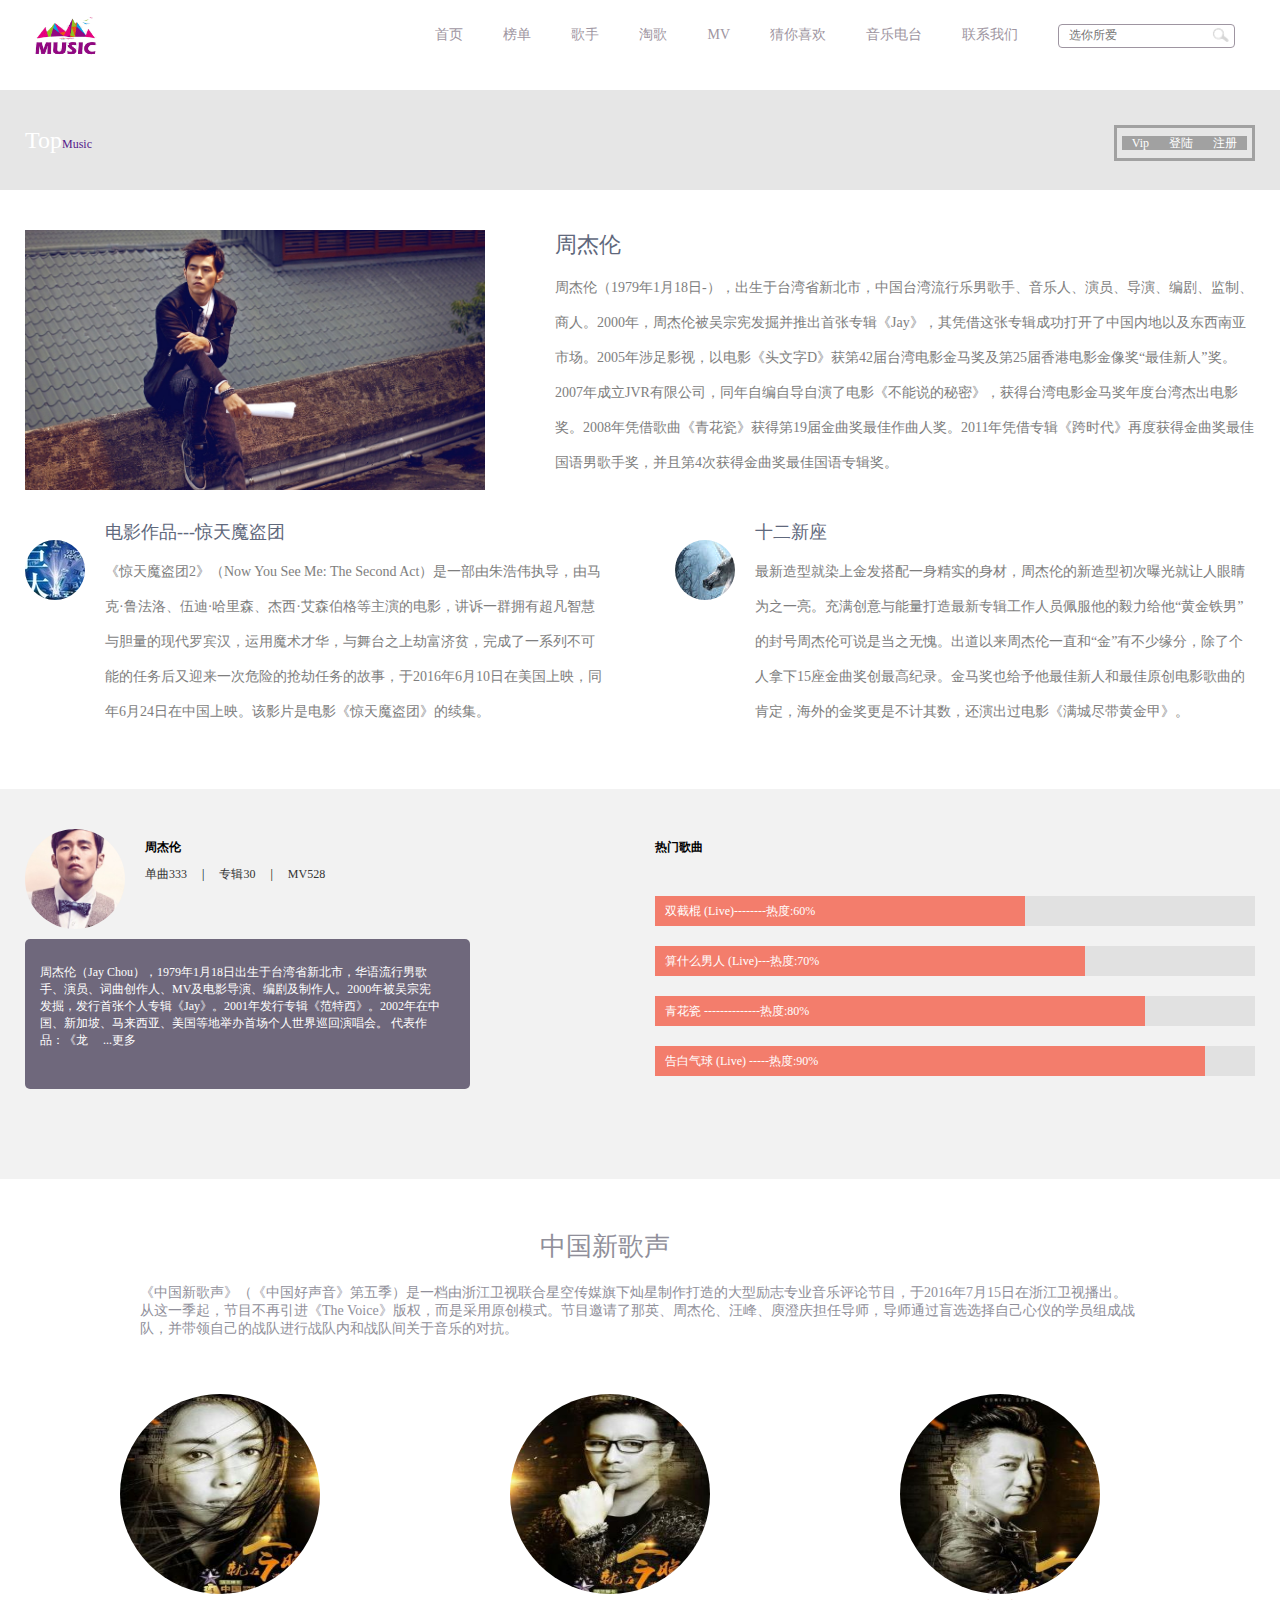
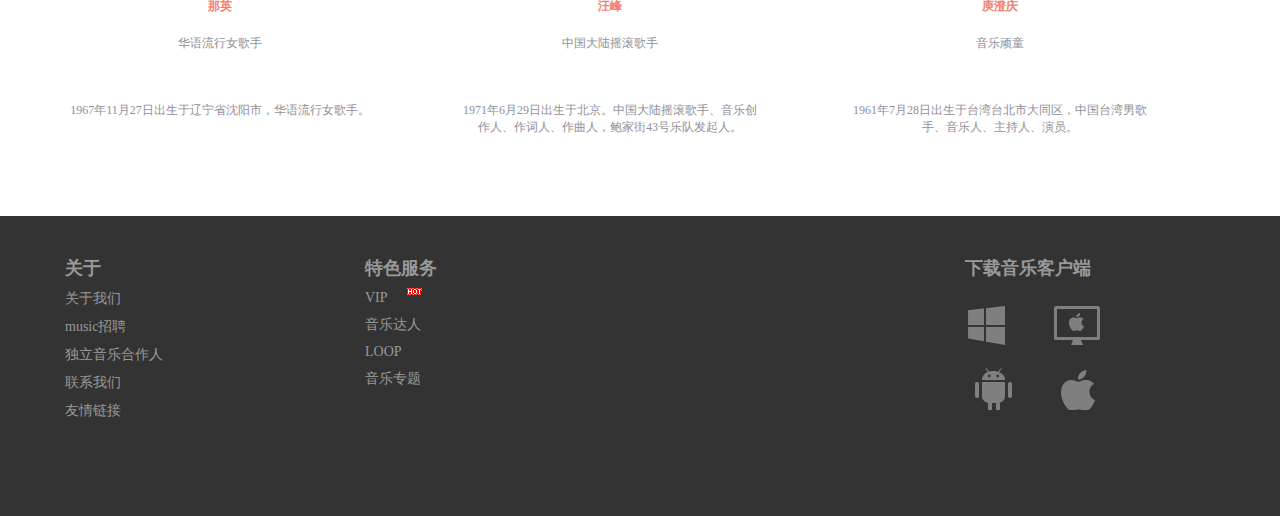
<file: index.html>
<!DOCTYPE html>
<html lang="en">
<head>
	<meta charset="UTF-8">
	<meta name="keywords" content="杭州赏秋网络科技有限公司" />
	<meta name="description" content="杭州赏秋网络科技有限公司 是一家技术开发、技术服务、技术咨询、成果转让公司。主要经营技术开发、技术服务、技术咨询、成果转让：计算机软硬件、计算机网络信息技术、多媒体技术、计算机数据处理技术、计算机系统集成。" />
	<link rel="stylesheet" type="text/css" href="public.css">
	<title>秋殇音乐网-Index-杭州赏秋网络科技有限公司</title>
	<style>

		.banner{margin-top: 40px}
		.banner-left{
			float: left;
			position: relative;
			width:460px;
		}
		.banner_ul_one li{
			height: 15px;
			height: 15px;
			color: #fff;
			cursor: pointer;
			float: left;
			border-radius: 50%;
			position: absolute;
			right:30px;
			bottom:30px;
			z-index: 10;
		}
		.right{
		position:absolute; 
		width:40px; height:40px; 
		background:#000; 
		opacity:0.5; 
		filter:alpha(opacity=50);	
		right:0px; top:100px; 
		z-index:9; 
		cursor:pointer; 
		font-size:50px;
		line-height:100px; 
		text-align:center;
		display: none;
		}
		.left:hover,.right:hover{
			opacity: 0.3;
			filter:alpha(opacity=30);
		}
		.left{
		position:absolute; 
		width:40px; height:40px; 
		line-height: 40px;
		background:#000;
		filter:alpha(opacity=50); 
		opacity:0.5; 
		left:0px; top:100px; 
		z-index:9; 
		cursor:pointer; 
		font-size:50px; 
		line-height:100px; 
		text-align:center;
		display: none;
		}
		.banner_ul_two li{
			position: absolute;
			opacity:0;
		}
		.banner-right{
			margin-left: 15px;
			float: right;
			width: 700px;
		}
		.banner-text{
			color: #5F687C;
			font-size:22px;
		}
		.banner-txt{
			font-size: 14px;
			color:#7E7E7E;
			padding-top: 10px;
			line-height: 35px;
		}
		.banner-bottom{float: left;}
		.banner_left{
			float: left;
			margin-top: 40px;
		}
		.qiu{
			float: left;
			width:60px;
			height: 60px;
			border-radius: 50%;
			margin:20px 20px 0 0;
		}
		.qiu_banner{
			background: url(image/qiu2.jpg) no-repeat;
			float: left;
			
		}
		.qiu_lastbanner{
			background: url(image/qiu1.jpg) no-repeat;
			float: left;
			
		}
		.banner_right{
			padding-left: 40px;
			float:left;
			margin-left: 30px
		}
		.baner_left-text{font-size:18px;}
		.banner_bottom_right{
			float:left;
			width: 500px;
		}
		
		
		.content{
			height: 390px;
			background-color:rgb(242,242,242);
			margin-top: 60px 
		}
		.content-left{float: left;}
		.content-right{
			float: right;
			margin-top:50px 
		}
		.content-left-top{margin-top: 40px}
		.content-img{
			float: left;
			width: 100px;
			height: 100px;
			border-radius: 50%;
			margin-right: 20px
		}
		.content h3{margin-bottom: 10px}
		.content-left-top a{
			color: rgb(51,51,51);
			margin: 30px 15px 0 0;
		}
		.content-left-top span{margin-right: 15px;font-size: 12px}
		.content-left-top a:hover{color:rgb(166,26,46);}
		.content-text{
			float: left;
			width: 300px;
			margin-top:10px;
		}
		.content-bottom{
			margin-top: 10px;
			width: 400px;
			height:100px;
			background-color: #6F687C;
			padding:25px 30px 25px 15px;
			color: #fff;
			border-radius: 5px
		}
		.content-bottom a{color:#fff;}
		.content-right_ul{margin-top: 40px}
		.content-right_ul li{
			position: relative;
			width: 600px;
			height: 30px;
			line-height: 30px;
			margin:20px 0 10px 0;
			color: #fff;
			background-color:rgb(225,225,225);
			font-size: 12px
		}
		.content-right_ul li div{
			float: left;
			margin-right: 30px
		}
		.li_data_1,.li_data_2,.li_data_3,.li_data_4{
			position: absolute;
			background-color:rgb(243,125,108);
			padding-left:10px ;
		}
		.li_data_1{width:360px }
		.li_data_2{width:420px }
		.li_data_3{width:480px }
		.li_data_4{width:540px }
		.foot{margin-top: 50px}
		.foot-pa{
			font-size: 26px;
			color: #475168;
			width: 200px;
			margin:0 auto;
		}
		.foot-pb{
			font-size:14px;
			width: 1000px;
			margin:0 auto;
			margin-top: 20px
		}
		.foot p{color: #908F9A;}
		.foot_musicteacher{
			border-radius: 50%;
			margin-top: 56px
		}
		.foot-music{
			float: left;
			text-align: center;
			width: 390px
		}
		.music-p1{color:rgb(243,125,108);padding-bottom: 20px }
		.foot_musicman{margin-bottom: 50px}
		.foot-bottomtxt{width: 300px;margin:0 auto;}
	</style>
</head>
<body>
	<div class="w1200 top-bg">
		<a href="" class="logo"><img src="image/logo.png" width="80px" height="60px"></a>
		<div class="nav">
			<a href="index.html" class="nav-a">首页</a>
			<a href="gequ.html" class="nav-a">榜单</a>
			<a href="HotSale.html" class="nav-a">歌手</a>
			<a href="taoge.html" class="nav-a">淘歌</a>
			<a href="mv.html" class="nav-a">MV</a>
			<a href="GuessYouLike.html" class="nav-a">猜你喜欢</a>
			<a href="Radio.html" class="nav-a">音乐电台</a>
			<a href="contactus.html" class="nav-a">联系我们</a>
			<a href="" class="nav-last-a"><input type="botton" placeholder="选你所爱" class="nav-input" /><img src="image/sousuo.png" class="nav-sousuo"></a>
		</div>
		<div class="clear"></div>
	</div>
	<div class="head">
		<div class="w1200">
			<div class="head-left">
				<a href="" class="head-left-o">Top</a><a href="">Music</a>
			</div>
			<div class="head-right">
				<a href="" class="">Vip</a><a href="">登陆</a><a href="">注册</a>
			</div>
		</div>
	</div>
	<div class="w1200">
		<div class="banner">
			<div class="banner-left" id="box">
				<div class="right" id="rt">&lt;</div>
				<div class="left" id="lt">&gt;</div>
				<ul class="banner_ul_two" id="img">
					<li><img src="image/banner9.jpg" alt="" width="460px" height="260px"></li>
					<li><img src="image/bannerzjl.jpg" alt="" width="460px" height="260px"></li>
					<li><img src="image/banner_zjl.jpg" alt="" width="460px" height="260px"></li>
				</ul>
			</div>
			<div class="banner-right">
				<p class="banner-text">周杰伦</p>
				<p class="banner-txt">周杰伦（1979年1月18日-），出生于台湾省新北市，中国台湾流行乐男歌手、音乐人、演员、导演、编剧、监制、商人。2000年，周杰伦被吴宗宪发掘并推出首张专辑《Jay》，其凭借这张专辑成功打开了中国内地以及东西南亚市场。2005年涉足影视，以电影《头文字D》获第42届台湾电影金马奖及第25届香港电影金像奖“最佳新人”奖。2007年成立JVR有限公司，同年自编自导自演了电影《不能说的秘密》，获得台湾电影金马奖年度台湾杰出电影奖。2008年凭借歌曲《青花瓷》获得第19届金曲奖最佳作曲人奖。2011年凭借专辑《跨时代》再度获得金曲奖最佳国语男歌手奖，并且第4次获得金曲奖最佳国语专辑奖。</p>
			</div>
			<div class="clear"></div>
		</div>
		<div class="banner-bottom">
			<div class="banner_left">
				<div class="qiu qiu_banner"></div>
				<div class="banner_bottom_right">
					<p class="banner-text baner_left-text">电影作品---惊天魔盗团</p>
					<p class="banner-txt">《惊天魔盗团2》（Now You See Me: The Second Act）是一部由朱浩伟执导，由马克·鲁法洛、伍迪·哈里森、杰西·艾森伯格等主演的电影，讲诉一群拥有超凡智慧与胆量的现代罗宾汉，运用魔术才华，与舞台之上劫富济贫，完成了一系列不可能的任务后又迎来一次危险的抢劫任务的故事，于2016年6月10日在美国上映，同年6月24日在中国上映。该影片是电影《惊天魔盗团》的续集。</p>
				</div>
			</div>
			<div class="banner_left banner_right">
				<div class="qiu qiu_lastbanner"></div>
				<div class="banner_bottom_right">
					<p class="banner-text baner_left-text">十二新座</p>
					<p class="banner-txt">最新造型就染上金发搭配一身精实的身材，周杰伦的新造型初次曝光就让人眼睛为之一亮。充满创意与能量打造最新专辑工作人员佩服他的毅力给他“黄金铁男”的封号周杰伦可说是当之无愧。出道以来周杰伦一直和“金”有不少缘分，除了个人拿下15座金曲奖创最高纪录。金马奖也给予他最佳新人和最佳原创电影歌曲的肯定，海外的金奖更是不计其数，还演出过电影《满城尽带黄金甲》。</p>
				</div>
			</div>
			<div class="clear"></div>
		</div>
		<div class="clear"></div>
	</div>

	<div class="content">
		<div class="w1200">
			<div class="content-left">
				<div class="content-left-top">
					<img src="image/23.jpg" class="content-img">
					<div class="content-text">
						<h3>周杰伦</h3>
						<a href="">单曲333</a><span>|</span><a href="">专辑30</a><span>|</span><a href="">MV528</a>
					</div>
					<div class="clear"></div>
					<div class="content-bottom"><span>周杰伦（Jay Chou），1979年1月18日出生于台湾省新北市，华语流行男歌手、演员、词曲创作人、MV及电影导演、编剧及制作人。2000年被吴宗宪发掘，发行首张个人专辑《Jay》。2001年发行专辑《范特西》。2002年在中国、新加坡、马来西亚、美国等地举办首场个人世界巡回演唱会。 代表作品：《龙</span><a href="">...更多</a></div>
				</div>
			</div>
			<div class="content-right">
				<h3>热门歌曲</h3>
				<ul class="content-right_ul">
					<li>
						<div class="li_data_1">双截棍 (Live)--------热度:60%</div>
					</li>
					<li>
						<div class="li_data_2">算什么男人 (Live)---热度:70%</div>
					</li>
					<li>
						<div class="li_data_3">青花瓷 --------------热度:80%</div>
					</li>
					<li>
						<div class="li_data_4">告白气球 (Live) -----热度:90%</div>
					</li>
				</ul>
			</div>
		</div>
	</div>
	<div class="w1200">
		<div class="foot">
			<p class="foot-pa">中国新歌声</p>
			<p class="foot-pb">《中国新歌声》（《中国好声音》第五季）是一档由浙江卫视联合星空传媒旗下灿星制作打造的大型励志专业音乐评论节目，于2016年7月15日在浙江卫视播出。从这一季起，节目不再引进《The Voice》版权，而是采用原创模式。节目邀请了那英、周杰伦、汪峰、庾澄庆担任导师，导师通过盲选选择自己心仪的学员组成战队，并带领自己的战队进行战队内和战队间关于音乐的对抗。</p>
			<div class="foot-music">
				<div class="foot_musicman">
					<img src="image/0.jpg" width="200px" height="200px" class="foot_musicteacher">
					<h3 class="music-p1">那英</h3>
					<p>华语流行女歌手</p>
				</div>
				<p class="foot-bottomtxt">1967年11月27日出生于辽宁省沈阳市，华语流行女歌手。</p>
			</div>
			<div class="foot-music">
				<div class="foot_musicman">
					<img src="image/300.jpg" width="200px" height="200px" class="foot_musicteacher">
					<h3 class="music-p1">汪峰</h3>
					<p>中国大陆摇滚歌手</p>
				</div>
				<p class="foot-bottomtxt">1971年6月29日出生于北京。中国大陆摇滚歌手、音乐创作人、作词人、作曲人，鲍家街43号乐队发起人。</p>
			</div>
			<div class="foot-music">
				<div class="foot_musicman">
					<img src="image/301.jpg" width="200px" height="200px" class="foot_musicteacher">
					<h3 class="music-p1">庾澄庆</h3>
					<p>音乐顽童</p>
				</div>
				<p class="foot-bottomtxt">1961年7月28日出生于台湾台北市大同区，中国台湾男歌手、音乐人、主持人、演员。</p>
			</div>
		</div>

		<div class="clear"></div>
	</div>

	<div class="footer">
		<div class="w1200">
			<div class="footer_left">
				<h5>关于</h5>
				<a href="">关于我们</a>
				<a href="">music招聘</a>
				<a href="">独立音乐合作人</a>
				<a href="">联系我们</a>
				<a href="">友情链接</a>
			</div>
			<div class="footer_left">
				<h5>特色服务</h5>
				<a href="">VIP</a>
				<img src="image/sup_hot.gif" class="footer-gif">
				<a href="">音乐达人</a>
				<a href="">LOOP</a>
				<a href="">音乐专题</a>
			</div>
			<div class="footer_left"></div>
			<div class="footer_left footer_right">
				<h5>下载音乐客户端</h5>
				<a href="" class="footer_a"></a>
				<a href="" class="footer_af"></a>
				<a href="" class="footer_afi"></a>
				<a href="" class="footer_afir"></a>
				<a href="" class="footer_afirst"></a>
			</div>
		</div>
	</div>
	<script type="text/javascript">
	var	img=document.getElementById('img').getElementsByTagName('li'),
		box=document.getElementById('box'),
		rt=document.getElementById('rt'),
		lt=document.getElementById('lt'),
		len=img.length,
		now=0;
		img[0].style.opacity='1';
		img[0].style.filter='alpha(opacity=100)';
		function my(){
			for(var i=0;i<len;i++){
				img[i].style.opacity='0';
				img[i].style.filter='alpha(opacity=0)';
				img[i].style.transition='all 1s linear';
			}
			img[now].style.opacity='1';
			img[now].style.filter='alpha(opacity=100)';	
		}
		//控制右边点击
		function play(){
			now=(now+1)%len;
			my()
		}
		rt.onclick=function play(){
			now=(now+1)%len;
			my()
		}
		lt.onclick=function play(){
			if(now==0){now=len};
			now=(now-1)%len;
			my()
		}
		timer=setInterval('play()',3000)
		box.onmouseover=function(){
			clearInterval(timer);
			rt.style.display='block';
			lt.style.display='block';
		}
		box.onmouseout=function(){
			timer=setInterval("play()",3000);
			rt.style.display='none';
			lt.style.display='none';
		}
	</script>
</body>
</html>
</file>
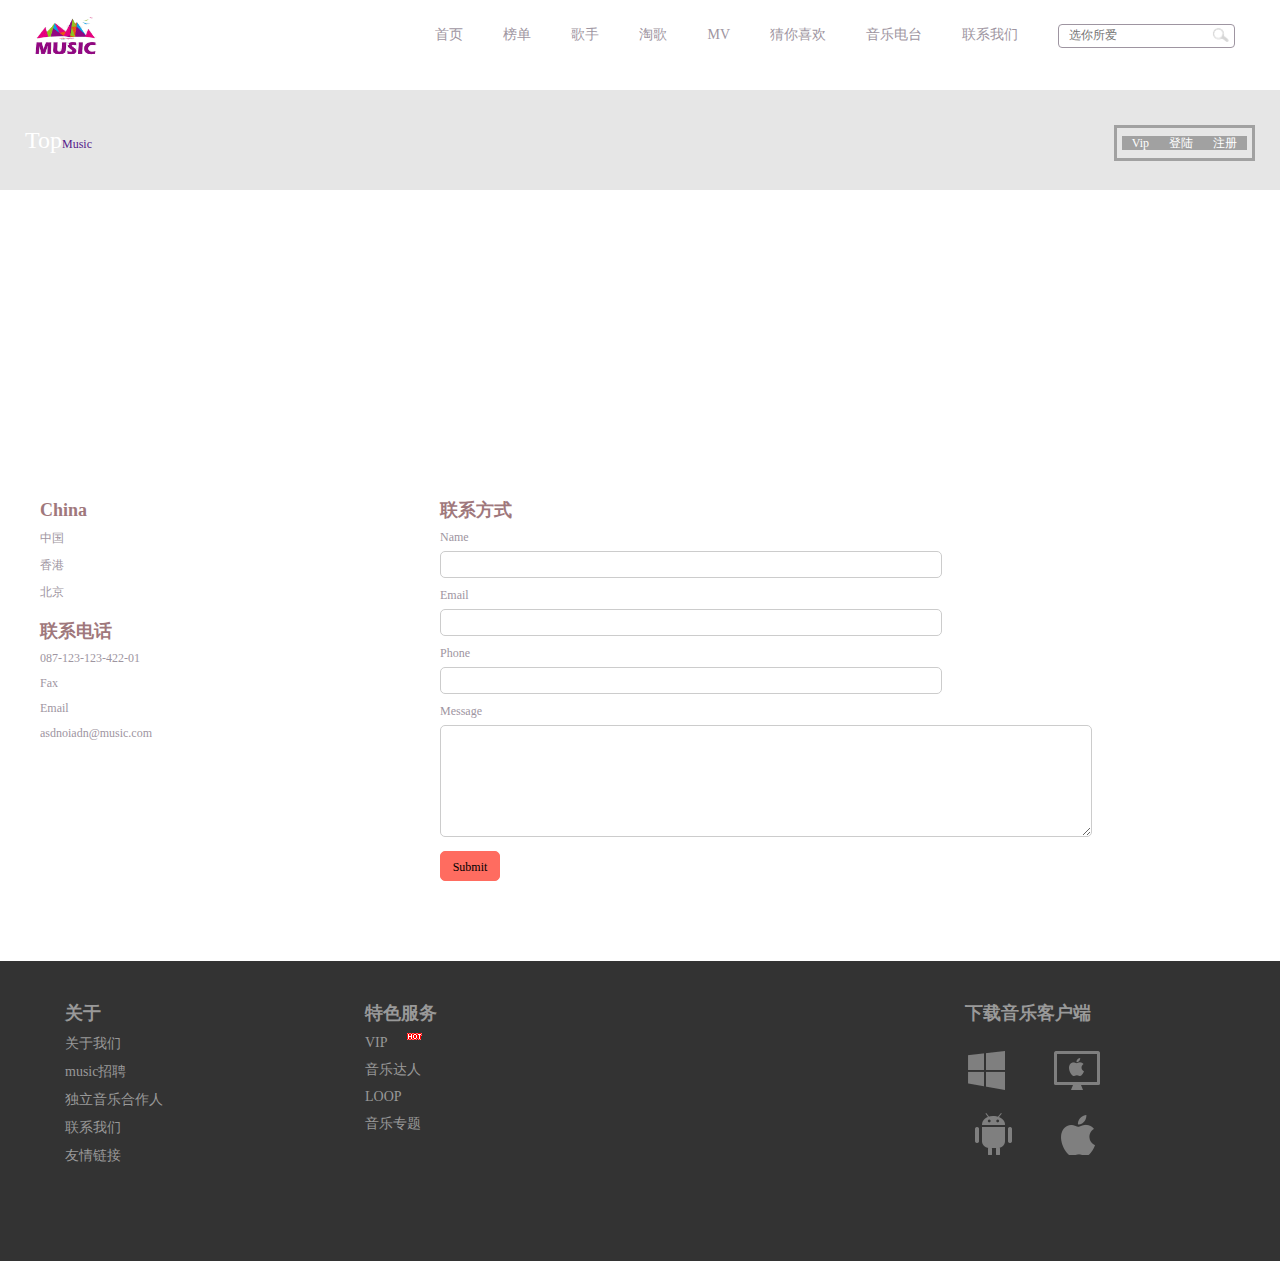
<file: contactus.html>
<!DOCTYPE html>
<html lang="en">
<head>
	<meta charset="UTF-8">
	<meta name="keywords" content="杭州赏秋网络科技有限公司" />
	<meta name="description" content="杭州赏秋网络科技有限公司 是一家技术开发、技术服务、技术咨询、成果转让公司。主要经营技术开发、技术服务、技术咨询、成果转让：计算机软硬件、计算机网络信息技术、多媒体技术、计算机数据处理技术、计算机系统集成。" />
	<link rel="stylesheet" href="public.css" type="text/css">
	<title>秋殇音乐网-contact us</title>
	<style>
		.banner{width: 1200px;margin:0 auto;}
		.banner-left,.banner-right{margin-top: 300px;color:rgb(158,149,161);}
		p{font-weight: normal;}
		.banner h2{line-height: 40px;color:#9F787C;font-size: 18px}
		.banner-left p{margin-bottom: 10px}
		.banner-left{float: left;width:400px}
		.banner-right{float: left;}
		.phone{font-size: 14px;margin-top: 40px}
		.inputbox{margin-bottom:10px;}
		.inputbox-input{width: 500px;border-radius: 5px;border:1px solid #ccc;height: 25px;line-height:25px;margin-top: 6px}
		.bigbox{width: 650px;height: 110px;outline: none;}
		.button{width: 60px;height: 30px;line-height: 30px;background-color: #FF6C60;border-radius: 5px;border:1px solid #FF6C60;}
	</style>
</head>
<body>
	<div class="w1200 top-bg">
		<a href="" class="logo"><img src="image/logo.png" width="80px" height="60px"></a>
		<div class="nav">
			<a href="index.html" class="nav-a">首页</a>
			<a href="gequ.html" class="nav-a">榜单</a>
			<a href="HotSale.html" class="nav-a">歌手</a>
			<a href="taoge.html" class="nav-a">淘歌</a>
			<a href="mv.html" class="nav-a">MV</a>
			<a href="GuessYouLike.html" class="nav-a">猜你喜欢</a>
			<a href="Radio.html" class="nav-a">音乐电台</a>
			<a href="contactus.html" class="nav-a">联系我们</a>
			<a href="" class="nav-last-a"><input type="botton" placeholder="选你所爱" class="nav-input" /><img src="image/sousuo.png" class="nav-sousuo"></a>
		</div>
		<div class="clear"></div>
	</div>
	<div class="head">
		<div class="w1200">
			<div class="head-left">
				<a href="" class="head-left-o">Top</a><a href="">Music</a>
			</div>
			<div class="head-right">
				<a href="" class="">Vip</a><a href="">登陆</a><a href="">注册</a>
			</div>
		</div>
	</div>
	<div class="banner">
		<div class="banner-left">
			<h2>China</h2>
			<p>中国</p>
			<p>香港</p>
			<p>北京</p>
			<h2>联系电话</h2>
			<p>087-123-123-422-01</p>
			<p>Fax</p>
			<p>Email</p>
			<p>asdnoiadn@music.com</p>
		</div>
		<div class="banner-right">
			<h2>联系方式</h2>
			<div class="inputbox">
				<p>Name</p>
				<input type="text" class="inputbox-input">
			</div>
			<div class="inputbox">
				<p>Email</p>
				<input type="text" class="inputbox-input">
			</div>
			<div class="inputbox">
				<p>Phone</p>
				<input type="text" class="inputbox-input">
			</div>
			<div class="inputbox">
				<p>Message</p>
				<textarea class="inputbox-input bigbox"></textarea>
			</div>
			<input type="button" value="Submit" class="button">
		</div>
		<div class="clear"></div>
	</div>
	<div class="footer">
		<div class="w1200">
			<div class="footer_left">
				<h5>关于</h5>
				<a href="">关于我们</a>
				<a href="">music招聘</a>
				<a href="">独立音乐合作人</a>
				<a href="">联系我们</a>
				<a href="">友情链接</a>
			</div>
			<div class="footer_left">
				<h5>特色服务</h5>
				<a href="">VIP</a>
				<img src="image/sup_hot.gif" class="footer-gif">
				<a href="">音乐达人</a>
				<a href="">LOOP</a>
				<a href="">音乐专题</a>
			</div>
			<div class="footer_left"></div>
			<div class="footer_left footer_right">
				<h5>下载音乐客户端</h5>
				<a href="" class="footer_a"></a>
				<a href="" class="footer_af"></a>
				<a href="" class="footer_afi"></a>
				<a href="" class="footer_afir"></a>
				<a href="" class="footer_afirst"></a>
			</div>
		</div>
	</div>


</body>
</html>
</file>
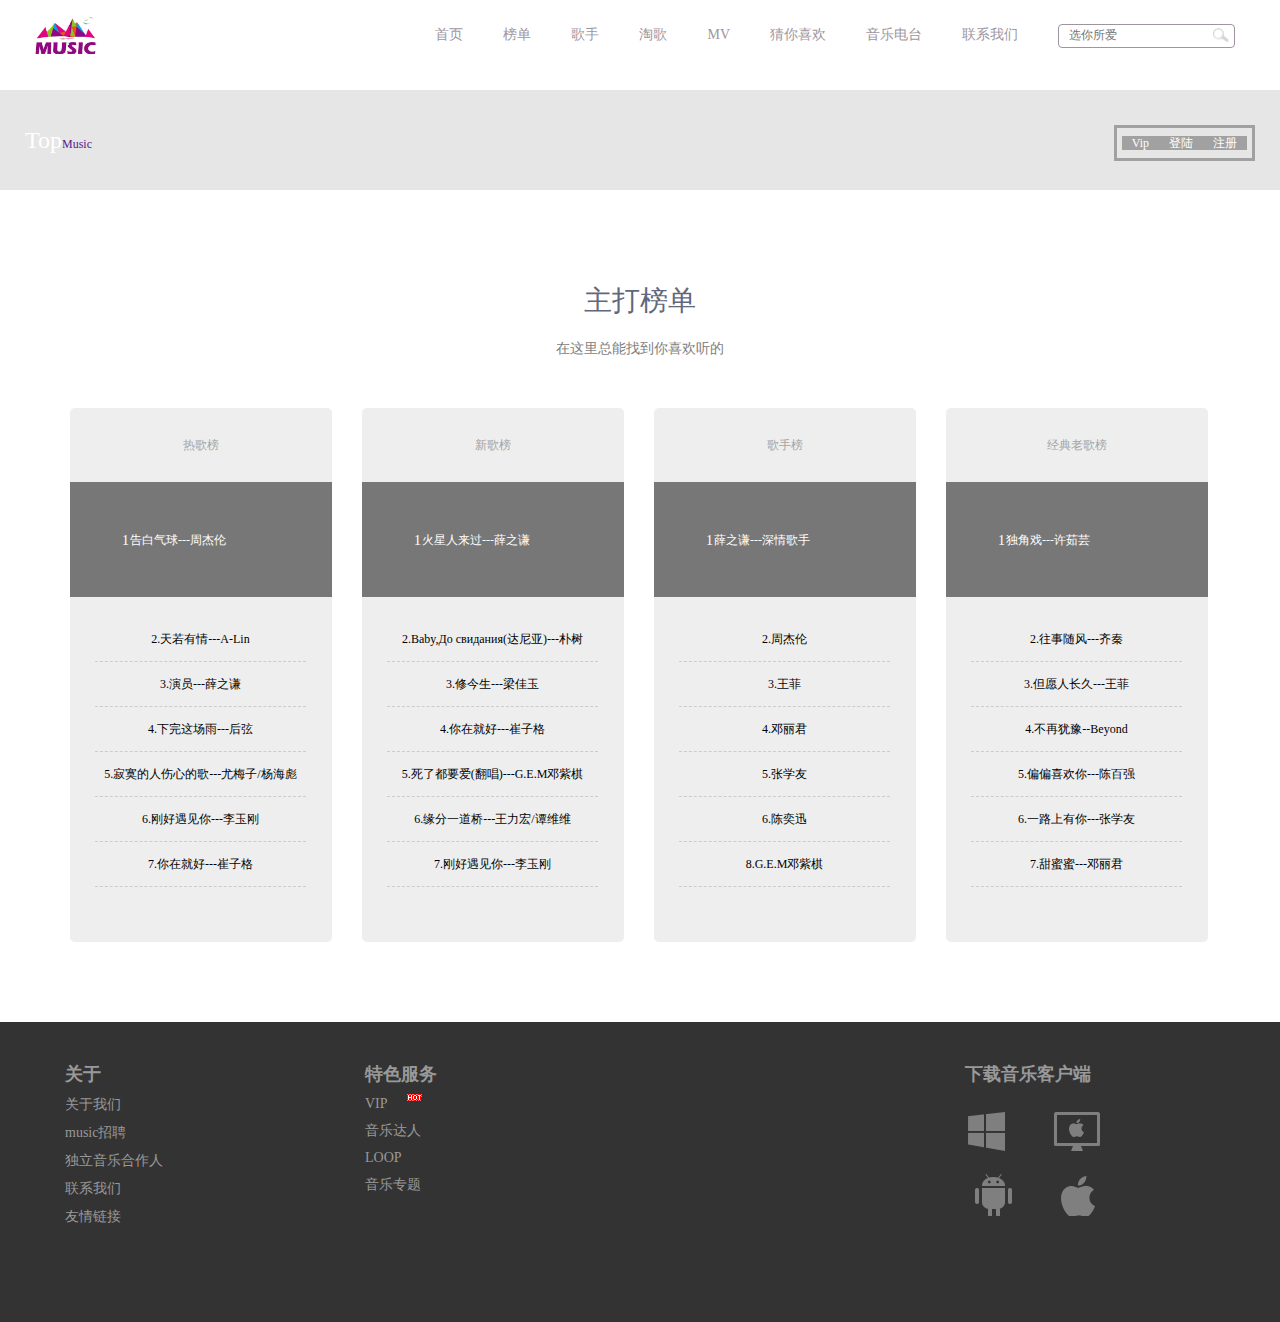
<file: gequ.html>
<!DOCTYPE html>
<html>
<head>
	<meta charset="utf-8" />
	<meta name="keywords" content="杭州赏秋网络科技有限公司" />
	<meta name="description" content="杭州赏秋网络科技有限公司 是一家技术开发、技术服务、技术咨询、成果转让公司。主要经营技术开发、技术服务、技术咨询、成果转让：计算机软硬件、计算机网络信息技术、多媒体技术、计算机数据处理技术、计算机系统集成。" />
	<link rel="stylesheet" type="text/css" href="public.css">
	<title>秋殇音乐网-gequ</title>
	<style type="text/css">
	.middle .miLab{
		text-align: center;
		margin-top:92px;
	}
	.middle .miLab .Bcha{
		font-size: 28px;color: #5F687C
	}
	.middle .miLab .Scha{
		font-size: 14px;
		margin-top: 20px;
		color: #7E7E7E
	}
	.middle .miLab .picture{
		position: relative;
		width: 1200px;
		margin: 0 auto;
		margin-top: 50px
	}
	.middle .miLab .picture .pic{
		position: relative;
		float: left;
		border-radius: 5px;
		margin-left: 30px;
		background-color: #EEEEEE;
		display: block;
		width:262px;
		height:534px;
		transition: all .5s;
	}
	.middle .miLab .picture .pic:hover{
		z-index: 99999;
		background-color: rgb(166,26,46);
		transform:scaleY(1.1);
		box-shadow: 2px 4px 6px 2px #ccc
	}
	.middle .miLab .picture .pic:hover .form{

		color: white;
	}
	.middle .miLab .picture .pic:hover li{
		color: white;
	}
	.middle .miLab .picture .pic:hover .buyP{
		filter: alpha(opacity=50);
		opacity: 0.5;
	}
	.middle .miLab .picture .pic .form{
		color: #A4A4A4;
		line-height: 74px;
		display: block;
		height: 74px;
	}
	.middle .miLab .picture .pic .buyP{
		position: relative;
		line-height: 115px;
		height: 115px;
		background-color: #777777;
	}
	.middle .miLab .picture .pic .cp{
		left: 60px;
		top: 120px;
		position: absolute;
		font-size: 18px;
		color: white;

	}
	.middle .miLab .picture .pic .cp .small{
		margin-left: -8px;
		margin-top:5px;
		position: absolute;
		font-size: 14px;
	}
	.middle .miLab .picture .pic ul{
		margin-left: 25px;
		width: 211px;
		text-align: center;
		margin-top:20px;

	}
	.middle .miLab .picture .pic ul li{
		font-size: 12px;
		line-height: 44px;
		border-bottom: 1px dashed #CCCCCC;
		height: 44px;
	}
	</style>
</head>
<body>
	<div class="w1200 top-bg">
		<a href="" class="logo"><img src="image/logo.png" width="80px" height="60px"></a>
		<div class="nav">
			<a href="index.html" class="nav-a">首页</a>
			<a href="gequ.html" class="nav-a">榜单</a>
			<a href="HotSale.html" class="nav-a">歌手</a>
			<a href="taoge.html" class="nav-a">淘歌</a>
			<a href="mv.html" class="nav-a">MV</a>
			<a href="GuessYouLike.html" class="nav-a">猜你喜欢</a>
			<a href="Radio.html" class="nav-a">音乐电台</a>
			<a href="contactus.html" class="nav-a">联系我们</a>
			<a href="" class="nav-last-a"><input type="botton" placeholder="选你所爱" class="nav-input" /><img src="image/sousuo.png" class="nav-sousuo"></a>
		</div>
		<div class="clear"></div>
	</div>
	<div class="head">
		<div class="w1200">
			<div class="head-left">
				<a href="" class="head-left-o">Top</a><a href="">Music</a>
			</div>
			<div class="head-right">
				<a href="" class="">Vip</a><a href="">登陆</a><a href="">注册</a>
			</div>
		</div>
	</div>
	<div class="middle">
			<div class="miLab">
					<p class="Bcha">主打榜单</p>
					<p class="Scha">在这里总能找到你喜欢听的</p>
			<div class="picture">
				<div class="pic">
					<p class="form">热歌榜</p>
					<div class="buyP"></div>
						<div class="cp">
							<span class="small">1</span>
							<span>告白气球---周杰伦</span>
						</div>
					<ul>
						<li>2.天若有情---A-Lin</li>
						<li>3.演员---薛之谦</li>
						<li>4.下完这场雨---后弦</li>
						<li>5.寂寞的人伤心的歌---尤梅子/杨海彪</li>
						<li>6.刚好遇见你---李玉刚</li>
						<li>7.你在就好---崔子格</li>
					</ul>
				</div>
				<div class="pic">
					<p class="form">新歌榜</p>
					<div class="buyP"></div>
						<div class="cp">
							<span class="small">1</span>
							<span>火星人来过---薛之谦</span>
						</div>
					<ul>
						<li>2.Baby,До свидания(达尼亚)---朴树</li>
						<li>3.修今生---梁佳玉</li>
						<li>4.你在就好---崔子格</li>
						<li>5.死了都要爱(翻唱)---G.E.M邓紫棋</li>
						<li>6.缘分一道桥---王力宏/谭维维</li>
						<li>7.刚好遇见你---李玉刚</li>
					</ul>
				</div>
				<div class="pic">
					<p class="form">歌手榜</p>
					<div class="buyP"></div>
						<div class="cp">
							<span class="small">1</span>
							<span>薛之谦---深情歌手</span>
						</div>
					<ul>
						<li>2.周杰伦</li>
						<li>3.王菲</li>
						<li>4.邓丽君</li>
						<li>5.张学友</li>
						<li>6.陈奕迅</li>
						<li>8.G.E.M邓紫棋</li>
					</ul>
				</div>
				<div class="pic">
					<p class="form">经典老歌榜</p>
					<div class="buyP"></div>
						<div class="cp">
							<span class="small">1</span>
							<span>独角戏---许茹芸</span>
						</div>
					<ul>
						<li>2.往事随风---齐秦</li>
						<li>3.但愿人长久---王菲</li>
						<li>4.不再犹豫--Beyond</li>
						<li>5.偏偏喜欢你---陈百强</li>
						<li>6.一路上有你---张学友</li>
						<li>7.甜蜜蜜---邓丽君</li>
					</ul>
				</div>
			</div>
		</div>
		<div class="clear"></div>
	</div>
	<div class="footer">
		<div class="w1200">
			<div class="footer_left">
				<h5>关于</h5>
				<a href="">关于我们</a>
				<a href="">music招聘</a>
				<a href="">独立音乐合作人</a>
				<a href="">联系我们</a>
				<a href="">友情链接</a>
			</div>
			<div class="footer_left">
				<h5>特色服务</h5>
				<a href="">VIP</a>
				<img src="image/sup_hot.gif" class="footer-gif">
				<a href="">音乐达人</a>
				<a href="">LOOP</a>
				<a href="">音乐专题</a>
			</div>
			<div class="footer_left"></div>
			<div class="footer_left footer_right">
				<h5>下载音乐客户端</h5>
				<a href="" class="footer_a"></a>
				<a href="" class="footer_af"></a>
				<a href="" class="footer_afi"></a>
				<a href="" class="footer_afir"></a>
				<a href="" class="footer_afirst"></a>
			</div>
		</div>
	</div>
</body>
</html>
</file>
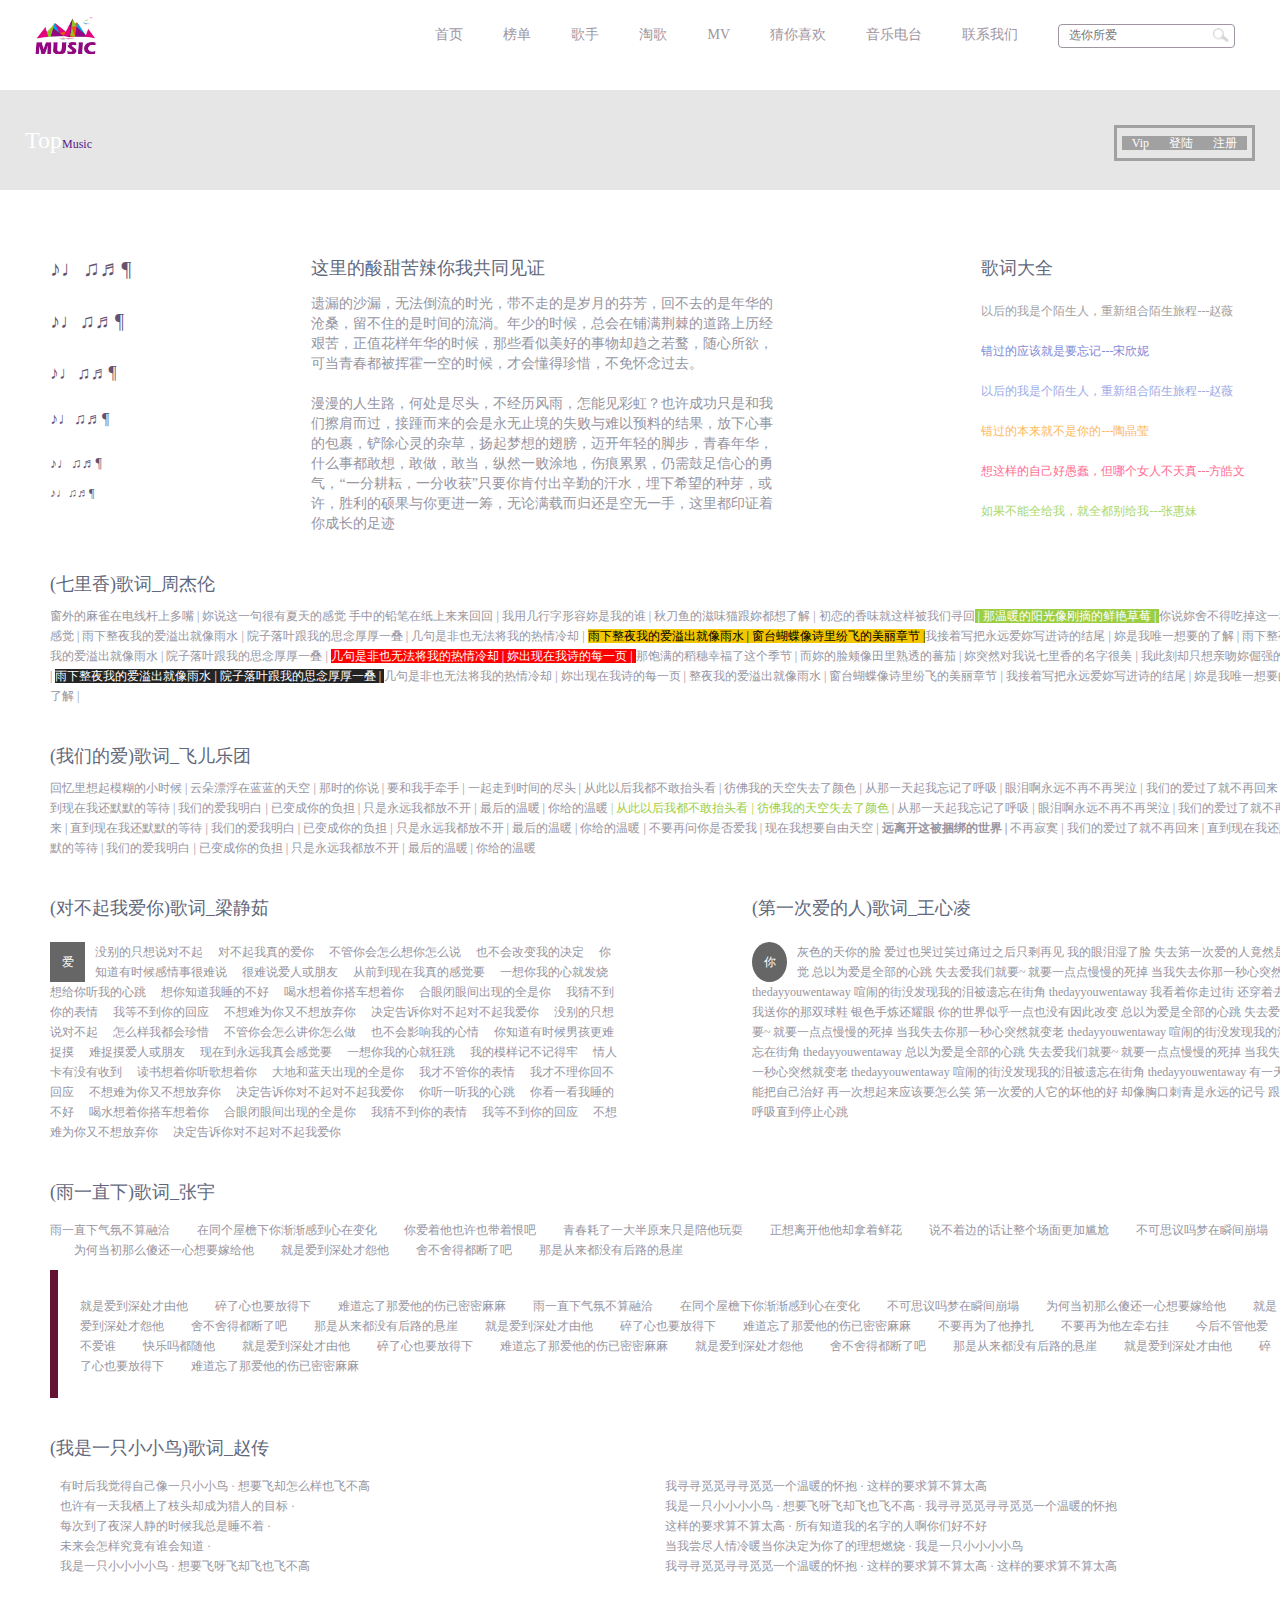
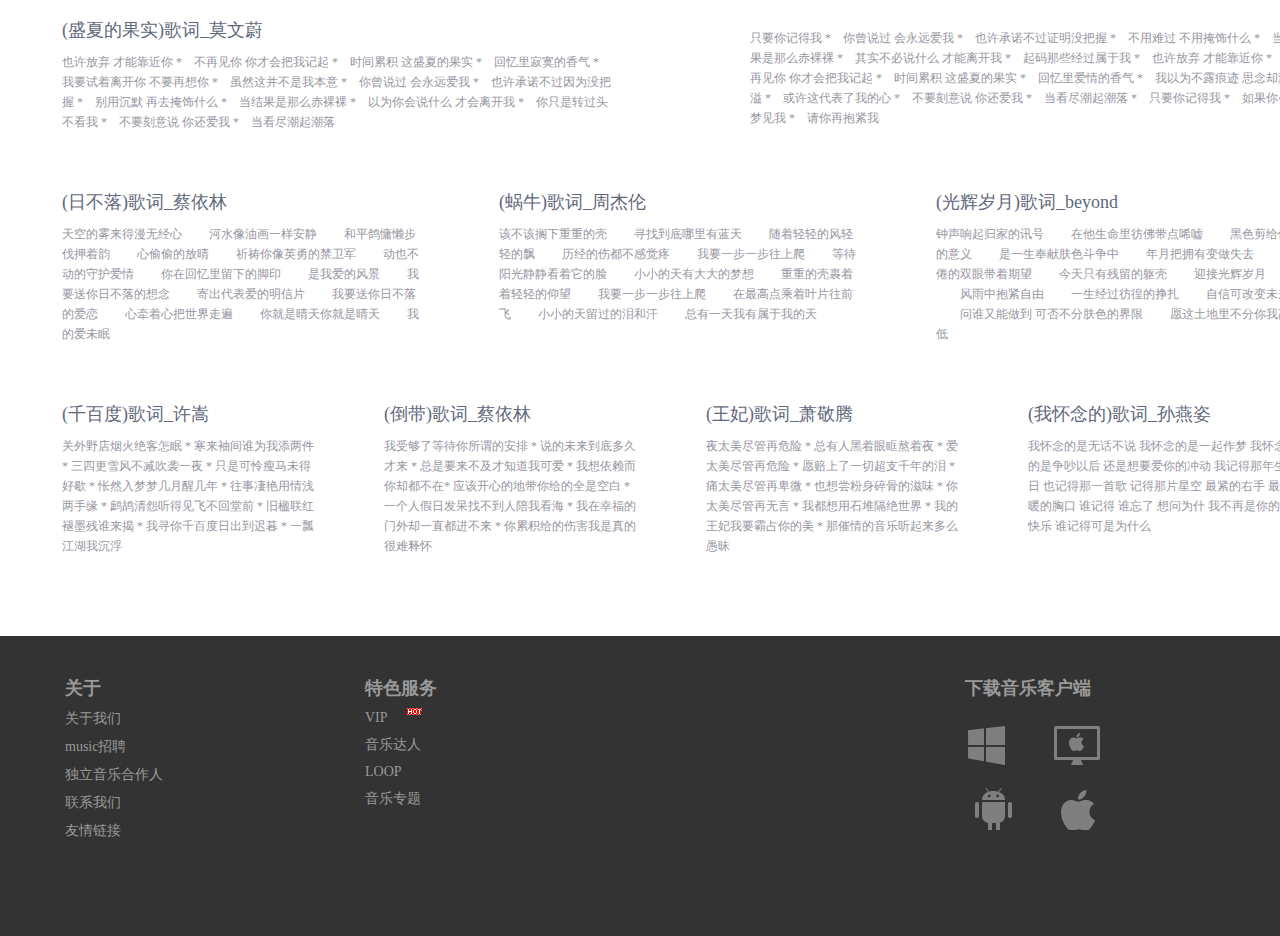
<file: GuessYouLike.html>
<!DOCTYPE html>
<html lang="en">
<head>
	<meta charset="UTF-8">
	<meta name="keywords" content="杭州赏秋网络科技有限公司" />
	<meta name="description" content="杭州赏秋网络科技有限公司 是一家技术开发、技术服务、技术咨询、成果转让公司。主要经营技术开发、技术服务、技术咨询、成果转让：计算机软硬件、计算机网络信息技术、多媒体技术、计算机数据处理技术、计算机系统集成。" />
	<link rel="stylesheet" href="public.css" type="text/css">
	<title>秋殇音乐网-Guess-you-like</title>
	<style>
	.middle{
		width: 1300px;
		margin:0 auto;
		margin-top: 66px;
		color: rgb(151,149,161)
	}
	.middle .cc{
		overflow: hidden;
		margin-left: 50px
	}
	.middle .miTo{
		font-weight: normal;
	}
	.middle .miTo .h{
		float: left;color:rgb(101,82,111)
	}
	.middle .miTo h1{
		font-weight: normal;
		font-size: 22px;
	}
	.middle .miTo h2{
		font-weight: normal;
		margin-top:28px;
		font-size: 20px;
	}
	.middle h3{
		font-weight: normal;
		font-size: 18px;
		color: #5F687C;
	}
	.middle .miTo .h h3{
		margin-top: 30px;
		font-size: 18px;
		color: rgb(101,82,111)
	}
	.middle .miTo h4{
		 margin-top: 17px;
	  	font-weight: normal;
	  	font-size: 16px;
	  	margin-top: 26px
	}
	.middle .miTo h5{ 
		margin-top: 16px;
		font-weight: normal; 
		font-size: 1px;
		font-size: 14px;
		margin-top: 28px
	}
	.middle .miTo h6{
		margin-top:14px; 
		font-weight: normal;
		font-size: 12px;
		margin- px
	}
	.middle .miTo .h3{
		margin-left: 180px;
		float: left;
		width: 470px;
	}
	.middle .miTo .h3 p{
		font-size: 14px;
		margin-top:14px;
		line-height: 20px;
		color: rgb(151,149,161)
	}
	.middle .miTo .color{
		float: left;
		margin-left: 200px;
		color: #5F687C;
	}
	.middle .miTo .color p{
		font-size: 12px;
		margin-top: 23px;
	}
	.middle .miTo .color .gray{
		color: #A1A1A1;
	}
	.middle .miTo .color .violet{
		color: #818AD6;
	}
	.middle .miTo .color .blue{
		color: #9CACE6;
	}
	.middle .miTo .color .yellow{
		color: #FCBA60;
	}
	.middle .miTo .color .red{
		color: #FF6C91;
	}
	.middle .miTo .color .green{
		color: #A9D86E;
	}
	.middle .miTo .lab{
		overflow: hidden;
		margin-top: 38px;
		margin-left: 50px;
	}
	.middle .miTo .lab p{
		margin-top: 10px;
		font-size: 12px;
		line-height: 20px;
	}
	.middle .miTo .html{
		margin-top: 38px;
		margin-left: 50px;;
	}
	.middle .miTo .html p{
		font-size: 12px;
		line-height: 20px;
		margin-top: 10px;
	}
	.middle .miMi{
		margin-top: 38px;
		margin-left: 50px;
	}
	.middle .miMi .Mile{
		width: 548px;
		float: left;
	}
	.middle .miMi .f p{
		line-height: 20px;
		width: 570px;
		font-size: 12px;
	}
	.middle .miMi .f{
		margin-top: 22px;
	}
	.middle .miMi .f span{
		margin:0 10px 0px 0;
		float: left;
		background-color: #666666;
		width: 35px;
		height: 40px;
		text-align: center;
		line-height: 40px;
		color: white;
	}
	.middle .miMi .Miri span{
		border-radius: 60%;
	}

	.middle .miMi .Miri{
		margin-left: 40px;
		width: 548px;
		float: right;
	}
	.middle .miMi .blo{
		margin-top: 38px;
	}
	.middle .miMi .blo p{
		line-height: 20px;
		margin-top: 16px;
	}
	.middle .miMi .blo div{
		border-left:8px solid rgb(100,20,50);
		margin-top: 10px;
		padding:10px 22px 10px 22px;
		height:108px;
	}
	.middle .miMi .list{
		margin-top: 38px;
	}
	.middle .miMi .list	.liLe{
		margin-left: 10px;	
		margin-top:16px;
		list-style-type: decimal;
		float: left;
	}
	.middle .miMi .list	.liLe li{
		line-height: 20px;
	}
	.middle .miMi .list	.liRi{
		margin-left: 10px;
		margin-top: 16px;
		list-style-type: disc;
		float: left;
		margin-left: 295px;
	}
	.middle .miMi .list	.liRi li{
		line-height: 20px;
	}
	.middle .miBo{
		margin-top: 42px;
		margin-left: 62px;
	}
	.middle .miBo .haif{
		width: 550px;
		float: left;
	}
	.middle .miBo  .hai{
		float: right
	}
	.middle .miBo .haif p{
		margin-top:10px;
		line-height: 20px;
	}
	.middle .miBo .tri{
		margin-top:58px;
		width: 362px;
		float: left;
	}
	.middle .miBo .tr{
		margin-left:75px; 
	}
	.middle .miBo .tri p{
		margin-top:10px;
		line-height: 20px;
		font-size: 12px;
	}
	.middle .miBo .qua{
		margin-top: 58px;
		width: 260px;
		float: left;
	}
	.middle .miBo .qu{
		margin-left: 62px;
	}
	.middle .miBo .qua p{
		margin-top:10px;
		line-height: 20px;
		font-size: 12px;
			}
	</style>
</head>
<body>
	<div class="w1200 top-bg">
		<a href="" class="logo"><img src="image/logo.png" width="80px" height="60px"></a>
		<div class="nav">
			<a href="index.html" class="nav-a">首页</a>
			<a href="gequ.html" class="nav-a">榜单</a>
			<a href="HotSale.html" class="nav-a">歌手</a>
			<a href="taoge.html" class="nav-a">淘歌</a>
			<a href="mv.html" class="nav-a">MV</a>
			<a href="Guess-you-like.html" class="nav-a">猜你喜欢</a>
			<a href="Radio.html" class="nav-a">音乐电台</a>
			<a href="contactus.html" class="nav-a">联系我们</a>
			<a href="" class="nav-last-a"><input type="botton" placeholder="选你所爱" class="nav-input" /><img src="image/sousuo.png" class="nav-sousuo"></a>
		</div>
		<div class="clear"></div>
	</div>
	<div class="head">
		<div class="w1200">
			<div class="head-left">
				<a href="" class="head-left-o">Top</a><a href="">Music</a>
			</div>
			<div class="head-right">
				<a href="" class="">Vip</a><a href="">登陆</a><a href="">注册</a>
			</div>
		</div>
	</div>
	<div class="middle">
		<div class="miTo">
			<div class="cc">
				<div class="h">
					<h1>♪♩♫♬¶</h1>
					<h2>♪♩♫♬¶</h2>
					<h3>♪♩♫♬¶</h3>
					<h4>♪♩♫♬¶</h4>
					<h5>♪♩♫♬¶</h5>
					<h6>♪♩♫♬¶</h6>
				</div>
				<div class="h3">
					<h3>这里的酸甜苦辣你我共同见证</h3>
					<p>
					遗漏的沙漏，无法倒流的时光，带不走的是岁月的芬芳，回不去的是年华的沧桑，留不住的是时间的流淌。年少的时候，总会在铺满荆棘的道路上历经艰苦，正值花样年华的时候，那些看似美好的事物却趋之若鹜，随心所欲，可当青春都被挥霍一空的时候，才会懂得珍惜，不免怀念过去。<br />
					<br />
					漫漫的人生路，何处是尽头，不经历风雨，怎能见彩虹？也许成功只是和我们擦肩而过，接踵而来的会是永无止境的失败与难以预料的结果，放下心事的包裹，铲除心灵的杂草，扬起梦想的翅膀，迈开年轻的脚步，青春年华，什么事都敢想，敢做，敢当，纵然一败涂地，伤痕累累，仍需鼓足信心的勇气，“一分耕耘，一分收获”只要你肯付出辛勤的汗水，埋下希望的种芽，或许，胜利的硕果与你更进一筹，无论满载而归还是空无一手，这里都印证着你成长的足迹
					</p>
				</div>
				<div class="color">
					<h3>歌词大全</h3>
					<p class="gray">以后的我是个陌生人，重新组合陌生旅程---赵薇</p>
					<p class="violet">错过的应该就是要忘记---宋欣妮 </p>
					<p class="blue">以后的我是个陌生人，重新组合陌生旅程---赵薇</p>
					<p class="yellow">错过的本来就不是你的---陶晶莹 </p>
					<p class="red">想这样的自己好愚蠢，但哪个女人不天真---方皓文 </p>
					<p class="green">如果不能全给我，就全都别给我---张惠妹</p>
				</div>
				<div class="clear"></div>
			</div>
			<div class="lab">		
				<h3>(七里香)歌词_周杰伦</h3>
				<p>
				窗外的麻雀在电线杆上多嘴 | 妳说这一句很有夏天的感觉 手中的铅笔在纸上来来回回 | 我用几行字形容妳是我的谁 | 秋刀鱼的滋味猫跟妳都想了解 | 初恋的香味就这样被我们寻回<span style="color: white;background-color:#9CCE44"> | 那温暖的阳光像刚摘的鲜艳草莓 | </span>你说妳舍不得吃掉这一种感觉 | 雨下整夜我的爱溢出就像雨水 | 院子落叶跟我的思念厚厚一叠 | 几句是非也无法将我的热情冷却 | <span style="color: black;background-color: #F2C600"> 雨下整夜我的爱溢出就像雨水 | 窗台蝴蝶像诗里纷飞的美丽章节 |</span>我接着写把永远爱妳写进诗的结尾 | 妳是我唯一想要的了解 | 雨下整夜我的爱溢出就像雨水 | 院子落叶跟我的思念厚厚一叠 | <span style="color: white;background-color: red">几句是非也无法将我的热情冷却 | 妳出现在我诗的每一页 | </span>
				那饱满的稻穗幸福了这个季节 | 而妳的脸颊像田里熟透的蕃茄 | 妳突然对我说七里香的名字很美 | 我此刻却只想亲吻妳倔强的嘴 | 
				<span style="color: white;background-color: #242424">雨下整夜我的爱溢出就像雨水 | 院子落叶跟我的思念厚厚一叠 | </span>
				几句是非也无法将我的热情冷却 | 妳出现在我诗的每一页 | 整夜我的爱溢出就像雨水 | 窗台蝴蝶像诗里纷飞的美丽章节 | 我接着写把永远爱妳写进诗的结尾 | 妳是我唯一想要的了解  | 
				</p>
			</div>
			<div class="html">
				<h3>(我们的爱)歌词_飞儿乐团</h3>
				<p>回忆里想起模糊的小时候 | 云朵漂浮在蓝蓝的天空 | 那时的你说 | 要和我手牵手 | 一起走到时间的尽头 | 从此以后我都不敢抬头看 | 彷佛我的天空失去了颜色 | 从那一天起我忘记了呼吸 | 眼泪啊永远不再不再哭泣 | 我们的爱过了就不再回来 | 直到现在我还默默的等待 | 我们的爱我明白 | 已变成你的负担 | 只是永远我都放不开 | 最后的温暖 | 你给的温暖
					<span style="color: #9CCE44"> | 从此以后我都不敢抬头看 | 彷佛我的天空失去了颜色</span>
		 | 从那一天起我忘记了呼吸 | 眼泪啊永远不再不再哭泣 | 我们的爱过了就不再回来 | 直到现在我还默默的等待 | 我们的爱我明白 | 已变成你的负担 | 只是永远我都放不开 | 最后的温暖 | 你给的温暖 | 不要再问你是否爱我 | 现在我想要自由天空 |
					<span style="font-weight: bolder;">远离开这被捆绑的世界 | </span>
					不再寂寞 | 我们的爱过了就不再回来 | 直到现在我还默默的等待 | 我们的爱我明白 | 已变成你的负担 | 只是永远我都放不开 | 最后的温暖 | 你给的温暖 
				</p>
			</div>
		</div>
		<div class="miMi">
			<div class="Mile">
				<h3>(对不起我爱你)歌词_梁静茹</h3>
				<div class="f">
					<span>爱</span>
					<p> 没别的只想说对不起　 对不起我真的爱你　 不管你会怎么想你怎么说　 也不会改变我的决定　 你知道有时候感情事很难说　 很难说爱人或朋友　 从前到现在我真的感觉要　 一想你我的心就发烧　 想给你听我的心跳　 想你知道我睡的不好　 喝水想着你搭车想着你　 合眼闭眼间出现的全是你　 我猜不到你的表情　 我等不到你的回应　 不想难为你又不想放弃你　 决定告诉你对不起对不起我爱你　 没别的只想说对不起　 怎么样我都会珍惜　 不管你会怎么讲你怎么做　 也不会影响我的心情　 你知道有时候男孩更难捉摸　 难捉摸爱人或朋友　 现在到永远我真会感觉要　 一想你我的心就狂跳　 我的模样记不记得牢　 情人卡有没有收到　 读书想着你听歌想着你　 大地和蓝天出现的全是你　 我才不管你的表情　 我才不理你回不回应　 不想难为你又不想放弃你　 决定告诉你对不起对不起我爱你　 你听一听我的心跳　 你看一看我睡的不好　 喝水想着你搭车想着你　 合眼闭眼间出现的全是你　 我猜不到你的表情　 我等不到你的回应　 不想难为你又不想放弃你　 决定告诉你对不起对不起我爱你</p>
				</div>
			</div>
			<div class="Miri">
				<div class="Mile">
					<h3>(第一次爱的人)歌词_王心凌</h3>
					<div class="f">
						<span>你</span>
						<p>灰色的天你的脸 爱过也哭过笑过痛过之后只剩再见 我的眼泪湿了脸 失去第一次爱的人竟然是这种感觉 总以为爱是全部的心跳 失去爱我们就要~ 就要一点点慢慢的死掉 当我失去你那一秒心突然就变老 thedayyouwentaway 喧闹的街没发现我的泪被遗忘在街角 thedayyouwentaway 我看着你走过街 还穿着去年夏天我送你的那双球鞋 银色手炼还耀眼 你的世界似乎一点也没有因此改变 总以为爱是全部的心跳 失去爱我们就要~ 就要一点点慢慢的死掉 当我失去你那一秒心突然就变老 thedayyouwentaway 喧闹的街没发现我的泪被遗忘在街角 thedayyouwentaway 总以为爱是全部的心跳 失去爱我们就要~ 就要一点点慢慢的死掉 当我失去你那一秒心突然就变老 thedayyouwentaway 喧闹的街没发现我的泪被遗忘在街角 thedayyouwentaway 有一天也许我能把自己治好 再一次想起来应该要怎么笑 第一次爱的人它的坏他的好 却像胸口刺青是永远的记号 跟着我的呼吸直到停止心跳 
					</p>
					</div>
				</div>
			</div>
			<div class="clear"></div>
			<div class="blo">
				<h3>(雨一直下)歌词_张宇</h3>
				<p>雨一直下气氛不算融洽
				　　在同个屋檐下你渐渐感到心在变化
				　　你爱着他也许也带着恨吧
				　　青春耗了一大半原来只是陪他玩耍
				　　正想离开他他却拿着鲜花
				　　说不着边的话让整个场面更加尴尬
				　　不可思议吗梦在瞬间崩塌
				　　为何当初那么傻还一心想要嫁给他
				　　就是爱到深处才怨他
				　　舍不舍得都断了吧
				　　那是从来都没有后路的悬崖
				</p>
				<div>
					<p>
						就是爱到深处才由他
					　　碎了心也要放得下
					　　难道忘了那爱他的伤已密密麻麻
					　　雨一直下气氛不算融洽
					　　在同个屋檐下你渐渐感到心在变化
					　　不可思议吗梦在瞬间崩塌
					　　为何当初那么傻还一心想要嫁给他
					　　就是爱到深处才怨他
					　　舍不舍得都断了吧
					　　那是从来都没有后路的悬崖
					　　就是爱到深处才由他
					　　碎了心也要放得下
					　　难道忘了那爱他的伤已密密麻麻
					　　不要再为了他挣扎
					　　不要再为他左牵右挂
					　　今后不管他爱不爱谁
					　　快乐吗都随他
					　　就是爱到深处才由他
					　　碎了心也要放得下
					　　难道忘了那爱他的伤已密密麻麻
					　　就是爱到深处才怨他
					　　舍不舍得都断了吧
					　　那是从来都没有后路的悬崖
					　　就是爱到深处才由他
					　　碎了心也要放得下
					　　难道忘了那爱他的伤已密密麻麻 
					</p>
				</div>
			</div>
			<div class="list">
				<h3>(我是一只小小鸟)歌词_赵传</h3>
				<ul class="liLe">
					<li>有时后我觉得自己像一只小小鸟 · 想要飞却怎么样也飞不高</li>
					<li>也许有一天我栖上了枝头却成为猎人的目标 · </li>
					<li>每次到了夜深人静的时候我总是睡不着 · </li>
					<li>未来会怎样究竟有谁会知道 · </li>
					<li>我是一只小小小小鸟 · 想要飞呀飞却飞也飞不高</li>
				</ul>
				<ul class="liRi">
					<li>我寻寻觅觅寻寻觅觅一个温暖的怀抱 · 这样的要求算不算太高</li>
					<li>我是一只小小小小鸟 · 想要飞呀飞却飞也飞不高 · 我寻寻觅觅寻寻觅觅一个温暖的怀抱</li>
					<li>这样的要求算不算太高 · 所有知道我的名字的人啊你们好不好</li>
					<li>当我尝尽人情冷暖当你决定为你了的理想燃烧 · 我是一只小小小小鸟</li>
					<li>我寻寻觅觅寻寻觅觅一个温暖的怀抱 · 这样的要求算不算太高 · 这样的要求算不算太高</li>
				</ul>
			</div>
			<div class="clear"></div>
		</div>
		<div class="miBo">
			<div class="haif">
				<h3>(盛夏的果实)歌词_莫文蔚</h3>
				<p>也许放弃 才能靠近你 *　不再见你 你才会把我记起 *　时间累积 这盛夏的果实 *　回忆里寂寞的香气 *　我要试着离开你 不要再想你 *　虽然这并不是我本意 *　你曾说过 会永远爱我 *　也许承诺不过因为没把握 *　别用沉默 再去掩饰什么 *　当结果是那么赤裸裸 *　以为你会说什么 才会离开我 *　你只是转过头不看我 *　不要刻意说 你还爱我 *　当看尽潮起潮落
				</p>
			</div>
			<div class="haif hai">
				<p>只要你记得我 *　你曾说过 会永远爱我 *　也许承诺不过证明没把握 *　不用难过 不用掩饰什么 *　当结果是那么赤裸裸 *　其实不必说什么 才能离开我 *　起码那些经过属于我 *　也许放弃 才能靠近你 *　不再见你 你才会把我记起 *　时间累积 这盛夏的果实 *　回忆里爱情的香气 *　我以为不露痕迹 思念却满溢 *　或许这代表了我的心 *　不要刻意说 你还爱我 *　当看尽潮起潮落 *　只要你记得我 *　如果你会梦见我 *　请你再抱紧我 
				</p>
			</div>
			<div class="clear"></div>
			<div class="tri">
				<h3>(日不落)歌词_蔡依林</h3>
				<p>天空的雾来得漫无经心
				　　河水像油画一样安静
				　　和平鸽慵懒步伐押着韵
				　　心偷偷的放晴
				　　祈祷你像英勇的禁卫军
				　　动也不动的守护爱情
				　　你在回忆里留下的脚印
				　　是我爱的风景
				　　我要送你日不落的想念
				　　寄出代表爱的明信片
				　　我要送你日不落的爱恋
				　　心牵着心把世界走遍
				　　你就是晴天你就是晴天
				　　我的爱未眠
				</p>
			</div>
			<div class="tri tr">
				<h3>(蜗牛)歌词_周杰伦</h3>
				<p> 该不该搁下重重的壳
				　　寻找到底哪里有蓝天
				　　随着轻轻的风轻轻的飘
				　　历经的伤都不感觉疼
				　　我要一步一步往上爬
				　　等待阳光静静看着它的脸
				　　小小的天有大大的梦想
				　　重重的壳裹着着轻轻的仰望
				　　我要一步一步往上爬
				　　在最高点乘着叶片往前飞
				　　小小的天留过的泪和汗
				　　总有一天我有属于我的天
				</p>
			</div>
			<div class="tri tr">
				<h3>(光辉岁月)歌词_beyond</h3>
				<p> 钟声响起归家的讯号
				　　在他生命里彷佛带点唏嘘
				　　黑色剪给他的意义
				　　是一生奉献肤色斗争中
				　　年月把拥有变做失去
				　　疲倦的双眼带着期望
				　　今天只有残留的躯壳
				　　迎接光辉岁月
				　　风雨中抱紧自由
				　　一生经过彷徨的挣扎
				　　自信可改变未来
				　　问谁又能做到
					可否不分肤色的界限
				　　愿这土地里不分你我高低
				</p>
			</div>
			<div class="clear"></div>
			<div class="qua">
				<h3>(千百度)歌词_许嵩</h3>
				<p> 关外野店烟火绝客怎眠 * 寒来袖间谁为我添两件 * 三四更雪风不减吹袭一夜 * 只是可怜瘦马未得好歇 * 怅然入梦梦几月醒几年 * 往事凄艳用情浅两手缘 * 鹧鸪清怨听得见飞不回堂前 * 旧楹联红褪墨残谁来揭 * 我寻你千百度日出到迟暮 * 一瓢江湖我沉浮
				</p>
			</div>
			<div class="qua qu">
				<h3>(倒带)歌词_蔡依林</h3>
				<p> 我受够了等待你所谓的安排 * 说的未来到底多久才来 * 总是要来不及才知道我可爱 * 我想依赖而你却都不在* 应该开心的地带你给的全是空白 * 一个人假日发呆找不到人陪我看海 * 我在幸福的门外却一直都进不来 * 你累积给的伤害我是真的很难释怀 
				</p>
			</div>
			<div class="qua qu">
				<h3>(王妃)歌词_萧敬腾</h3>
				<p>夜太美尽管再危险 * 总有人黑着眼眶熬着夜 * 爱太美尽管再危险 * 愿赔上了一切超支千年的泪 * 痛太美尽管再卑微 * 也想尝粉身碎骨的滋味 * 你太美尽管再无言 * 我都想用石堆隔绝世界 * 我的王妃我要霸占你的美 * 那催情的音乐听起来多么愚昧 
				</p>
			</div>
			<div class="qua qu">
				<h3>(我怀念的)歌词_孙燕姿</h3>
				<p>我怀念的是无话不说 我怀念的是一起作梦 我怀念的是争吵以后 还是想要爱你的冲动 我记得那年生日 也记得那一首歌 记得那片星空 最紧的右手 最暖的胸口 谁记得 谁忘了 想问为什 我不再是你的快乐
              谁记得可是为什么
				 </p>
			</div>
			<div class="clear"></div>
		</div>
	</div>
	<div class="footer">
		<div class="w1200">
			<div class="footer_left">
				<h5>关于</h5>
				<a href="">关于我们</a>
				<a href="">music招聘</a>
				<a href="">独立音乐合作人</a>
				<a href="">联系我们</a>
				<a href="">友情链接</a>
			</div>
			<div class="footer_left">
				<h5>特色服务</h5>
				<a href="">VIP</a>
				<img src="image/sup_hot.gif" class="footer-gif">
				<a href="">音乐达人</a>
				<a href="">LOOP</a>
				<a href="">音乐专题</a>
			</div>
			<div class="footer_left"></div>
			<div class="footer_left footer_right">
				<h5>下载音乐客户端</h5>
				<a href="" class="footer_a"></a>
				<a href="" class="footer_af"></a>
				<a href="" class="footer_afi"></a>
				<a href="" class="footer_afir"></a>
				<a href="" class="footer_afirst"></a>
			</div>
		</div>
	</div>
</body>
</html>
</file>
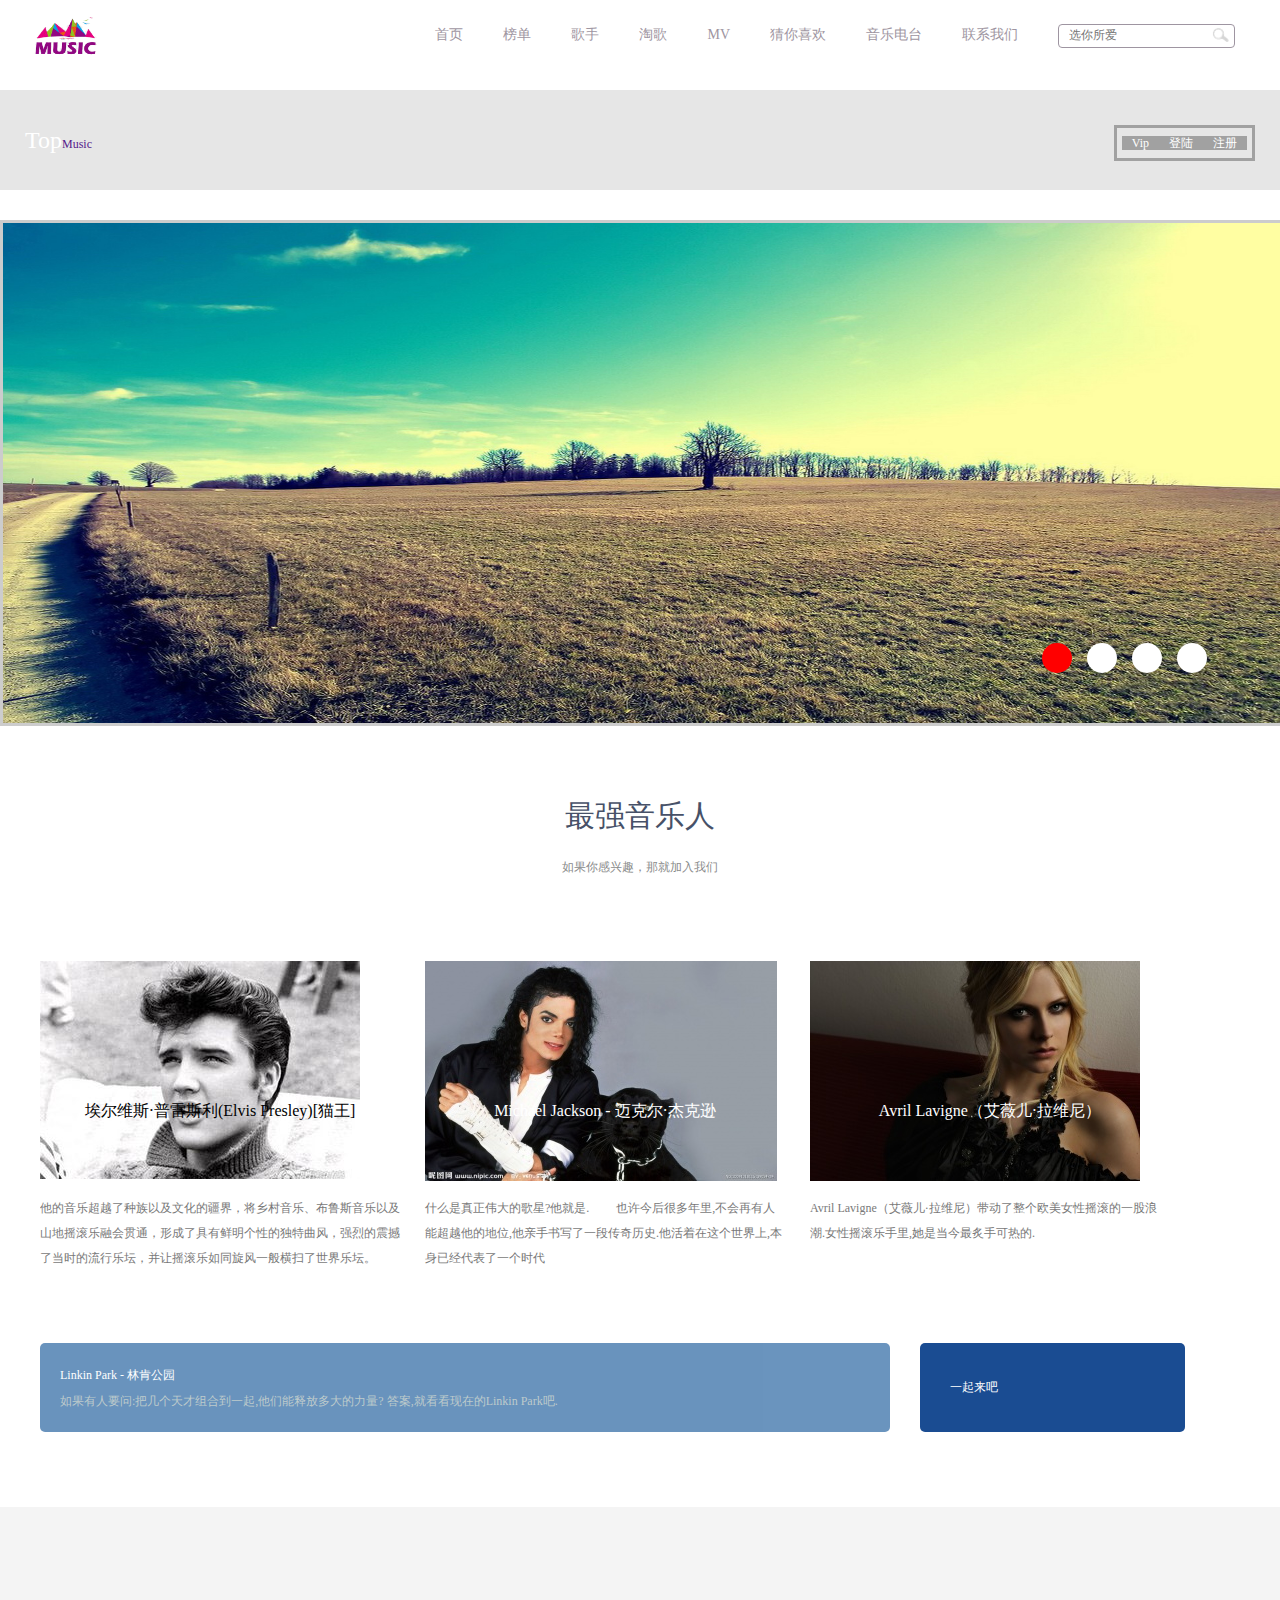
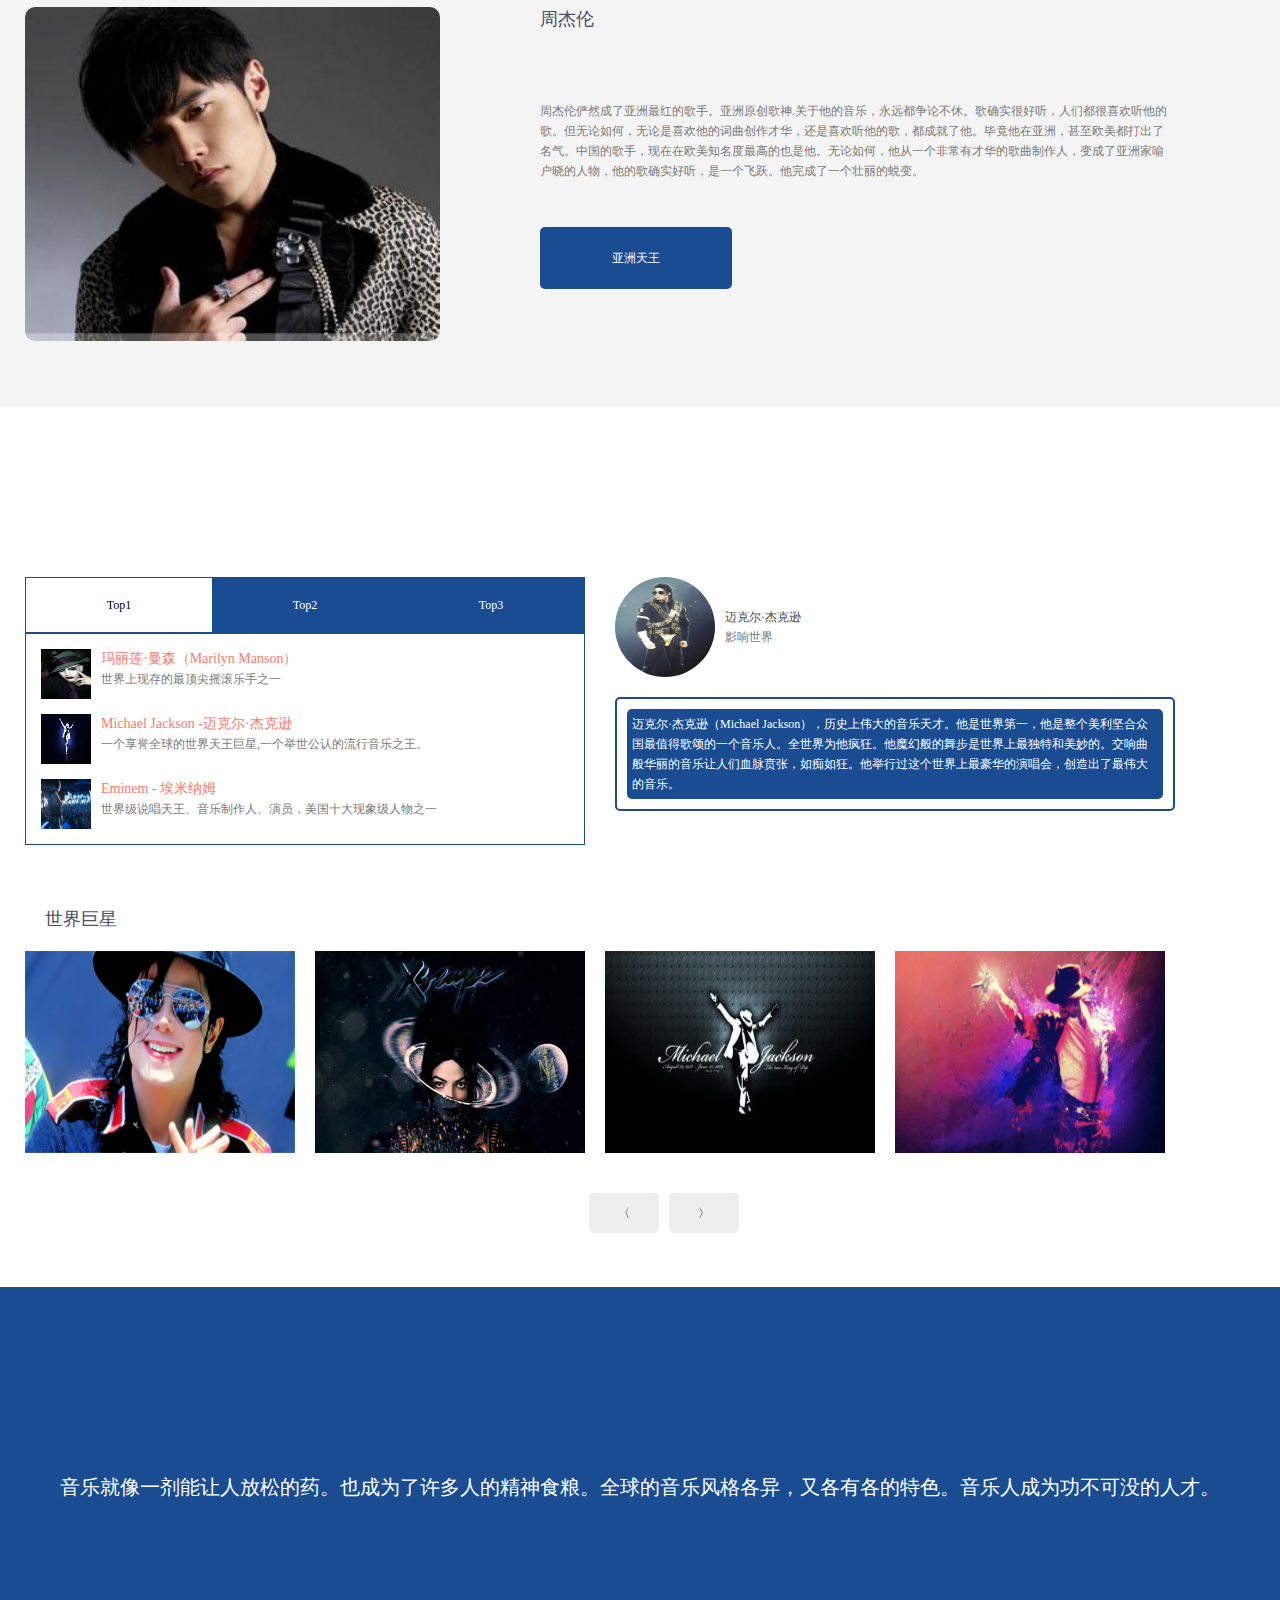
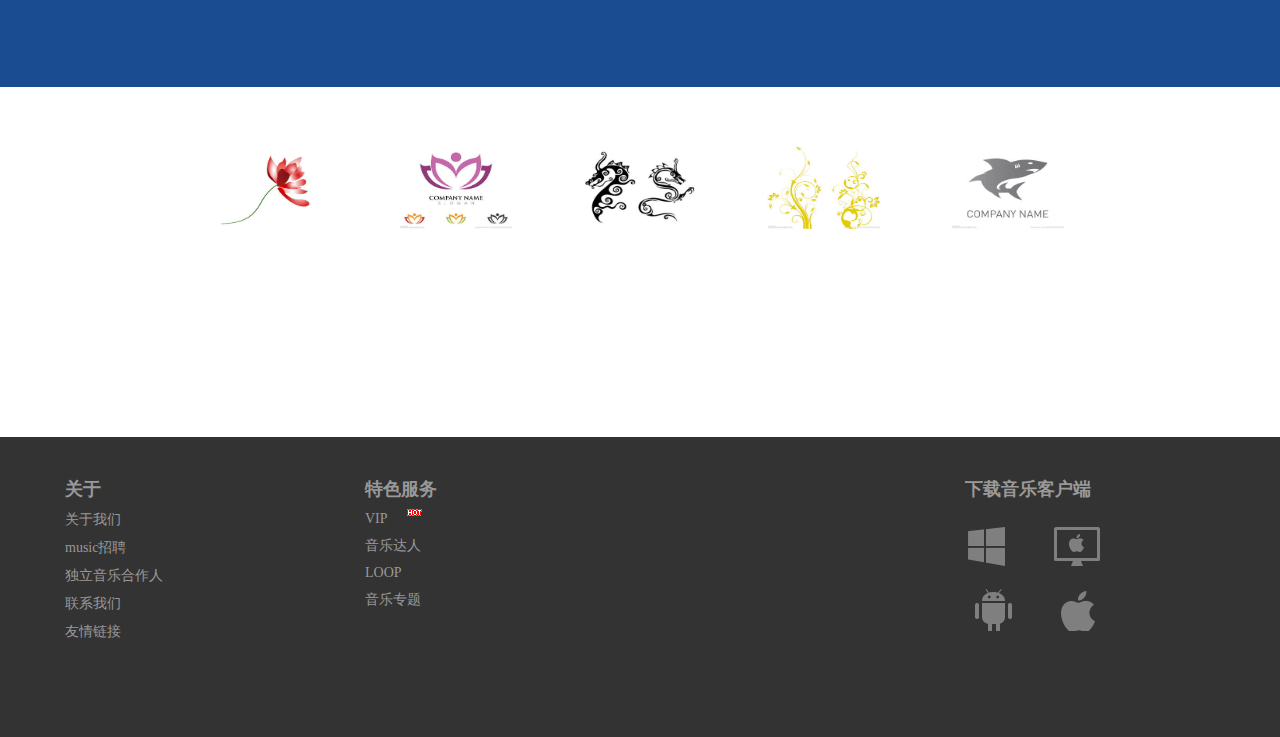
<file: HotSale.html>
<!DOCTYPE html>
<html>
<head>
	<meta charset="utf-8" />
	<meta name="keywords" content="杭州赏秋网络科技有限公司" />
	<meta name="description" content="杭州赏秋网络科技有限公司 是一家技术开发、技术服务、技术咨询、成果转让公司。主要经营技术开发、技术服务、技术咨询、成果转让：计算机软硬件、计算机网络信息技术、多媒体技术、计算机数据处理技术、计算机系统集成。" />
	<link rel="stylesheet" type="text/css" href="public.css">
	<title>秋殇音乐网-Hot Sale</title>
	<style type="text/css">
		.banner{
			top: 30px;
			position: relative;
			height:500px;
			width: 1280px;
			margin:0 auto;
			border:3px solid #ccc;
		}
		.banner-left,.banner-right{
			position: absolute;
			font-size: 20px;
			color: #fff;
			width: 40px;
			line-height: 40px;
			background-color: #000;
			opacity: 0.8;
			filter:alpha(opacity=80);
			border-radius: 50%;
			text-align: center;
			cursor: pointer;
			z-index: 10;
			top:240px;
			margin-top: -20px;
			/*display: none*/;
			opacity: 0;
			filter:alpha(opacity=0)
		}
		.banner-right:hover,.banner-left:hover{
			opacity: 0.5;
			filter:alpha(opacity=50);

		}
		.banner-left{
			left: 20px;	
		}	
		.banner-right{
			right: 20px;
			margin-top: -20px
		}
		.banner-bottom{
			position: absolute;
			left: 80%;
			top: 420px;
			z-index: 10
		}
		.banner-bottom li{
			float: left;
			bottom:50px;
			width: 30px;height: 30px;
			background-color: #fff;
			border-radius: 50%;
			margin-left: 15px;
			cursor: pointer;
		}
		.banner .image}{
			clear:both;
		}
		.banner .image li{
			position: absolute;
			opacity: 0;
			filter:alpha(opacity=0);
		}
	.middle{
		width: 1200px;
		margin:0 auto;
		
	}
	.miTop-ul p{color: #fff;}
	.middle .miTop {
		overflow: hidden;
		margin-top: 100px
	}
	.middle .miTop .bigTtl{	
		width: 100%;
		float: left;
		color: #475168;
		text-align: center;
		font-size: 30px;
	}
	
	.p2{background: url(image/1234.jpg) no-repeat;}
	.p3{background: url(image/link111.jpg) no-repeat;}
	.p1{background: url(image/4889d973t7efb60493473&6910.jpg) no-repeat;
		}
	.p1 p{color: black}
	.middle{
		clear:both;
	}

	.middle .miTop .smallTtl{
		width: 100%;
		float: left;
		color: #8A8B8B;
		line-height: 60px;
		text-align: center;
	}
	.middle .miTop ul{
		width: 100%;
		float: left;
		margin-top: 64px;
		min-width: 1200px
	}
	.middle .miTop ul li{
		margin-right:25px;
		width: 360px;
		height: 300px;
		float: left;
	}
	.middle .miTop ul li div{
		color: #797979;
		text-align: center;
		width: 360px;
		height: 210px;
		border-radius: 10px;
	}
	.middle .miTop ul li .bred{
		color: white;

	}
	.middle .miTop ul li div p{
		font-size: 16px;
		line-height: 300px;
	}
	.middle .miTop ul li>p{
		line-height: 25px;
		margin-top: 25px;
		color: #797979;
	}
	.middle .miTop .Tnow{
		width: 100%;
		float: left;
		margin-top: 82px;
	}
	.middle .miTop .Tnow .Tblue{
		float: left;
		width: 850px;
		height: 89px;
		background-color:rgb(6,76,146);
		opacity: 0.6;
		filter:alpha(opacity=60);
		border-radius: 5px;
	}
	.middle .miTop .Tnow .Tblue .Btext{
		margin-left: 20px;
		line-height: 35px;
		margin-top: 15px;
		color: white
	}
	.middle .miTop .Tnow .Tblue .Stext{
		margin-left: 20px;
		font-size: 12px;
		color: #93A9AA;
	}
	.middle .miTop .Tnow .Tred{
		margin-left: 30px;
		border-radius: 5px;
		float: left;
		height: 89px;
		width: 265px;
		background-color:rgb(26,76,146);
	}
	.middle .miTop .Tnow .Tred p{
		margin-left:30px;
		line-height: 89px;
		color: white;
	}
	.miMi{
		margin-top:75px;
		height:500px;
		background-color: rgb(244,244,244);
	}
	.miMi img{
		margin-top:100px;
		float: left;
		border-radius: 10px;
	}
	.miMi .Micha{
		margin-left:100px;
		width: 630px;
		margin-top: 100px;
		float: left;
	}	
	.miMi .Micha .Bicha{
		color: #475168;
		font-size: 18px;
	}
	.miMi .Micha .Socha{
		line-height: 20px;
		font-size: 12px;
		margin-top: 70px;
		color: #797979;

	}
	.miMi .Micha span{
		line-height: 62px;
		text-align: center;
		color: white;
		margin-top: 46px;
		display: block;
		width: 192px;
		height: 62px;
		background-color:rgb(26,76,146);
		border-radius: 5px;
	}
	.miBo{
		margin-top:170px; 
	}
	.miBo .boLe{
		float: left;
	}
	.miBo .boRi{
		width: 560px;
		margin-left: 30px;
		float:left;
	}
	.miBo .lalTo li{
		color: white;
		line-height: 54px;
		text-align: center;
		float: left;
		background-color:rgb(26,76,146);
		width: 186px;
	}
	.miBo .lalTo{
		border:1px solid rgb(26,76,146);
		height: 54px;
		line-height: 54px;	
	}
	.miBo .lalTo .le{
		background-color: #fff;
		color: black;
	}
	.disblock{display: none;}
	.miBo .boLe .block{display: block;}
	.miBo .lalBo{
		border:1px solid rgb(26,76,146);
		height: 210px;}
	.miBo .lalBo .li img{
		float: left;
	}
	.miBo .lalBo .li{
		margin: 15px 0 0 15px
	}
	.miBo .lalBo .li div{
		margin-left: 60px;
	}
	.miBo .lalBo .li p{
		color: #797979;
		line-height: 20px;
		font-size: 12px
	}
	.miBo .lalBo .li .redd{
		font-size: 14px;
		color: #F77B6F;
	}
	
	.miBo .boRi .sea img{
		float: left;
		border-radius: 50%
	}
	.miBo .boRi .sea span{
		margin-top:30px;
		float: left;
		display:block;
		width: 150px;
		height: 50px;
		margin-left: 10px;
	}
	.miBo .boRi .sea span p{
		line-height: 20px;
	}
	.miBo .boRi .sea span .bi{
		color: #504946;
	}
	.miBo .boRi .sea span .sl{
		font-size: 12px;
		color: #797979;
	}
	.miBo .boRi .lebb{
		font-size: 12px;
		padding: 10px ;
		color:#fff ;
		height: 90px;
		margin-top: 20px;
		border:2px solid rgb(26,76,146);
		border-radius: 5px;
	}
	.miBo .boRi .lebb p{
		background-color: rgb(26,76,146);
		line-height: 20px;
		border-radius: 5px;
		padding: 	5px
	}
	.miBo .ttom{
		margin-top: 62px;
	}
	.miBo .ttom p{
		color: #475168;
		margin-bottom:20px;
		font-size: 18px;
		margin-left: 20px;
	}
	.miBo .ttom img{
		margin-right: 20px;
		float: left;
	}
	.miBo .leRi{
		margin-top: 28px;
		margin-left: 554px;

	}
	.miBo .leRi span{
		text-align: center;
		line-height: 40px;
		margin-top: 40px;
		float: left;
		display: block;
		border-radius: 5px;
		margin-left:10px;
		width: 70px;
		background-color: #EEEEEE;

	}
	.and{
		margin-top: 54px;
		height: 400px;
		width: 100%;
		background-color: rgb(26,76,146);
		line-height: 400px;
		color: white;
		text-align: center;
		font-size: 20px
	}
	 .spo{
		width: 850px;
		margin:0 auto;
		height: 210px;
		margin-top: 60px;
	}
	.spo img{
		float: left;
		margin-left:70px;
	}
	.spo .spo-img{margin-left: 0px}
	</style>
</head>
<body>
	<div class="w1200 top-bg">
		<a href="" class="logo"><img src="image/logo.png" width="80px" height="60px"></a>
		<div class="nav">
			<a href="index.html" class="nav-a">首页</a>
			<a href="gequ.html" class="nav-a">榜单</a>
			<a href="HotSale.html" class="nav-a">歌手</a>
			<a href="taoge.html" class="nav-a">淘歌</a>
			<a href="mv.html" class="nav-a">MV</a>
			<a href="GuessYouLike.html" class="nav-a">猜你喜欢</a>
			<a href="Radio.html" class="nav-a">音乐电台</a>
			<a href="contactus.html" class="nav-a">联系我们</a>
			<a href="" class="nav-last-a"><input type="botton" placeholder="选你所爱" class="nav-input" /><img src="image/sousuo.png" class="nav-sousuo"></a>
		</div>
		<div class="clear"></div>
	</div>
	<div class="head">
		<div class="w1200">
			<div class="head-left">
				<a href="" class="head-left-o">Top</a><a href="">Music</a>
			</div>
			<div class="head-right">
				<a href="" class="">Vip</a><a href="">登陆</a><a href="">注册</a>
			</div>
		</div>
	</div>
	<div class="banner" id="cont">
		<div class="banner-left" id="lt">＜</div>
		<div class="banner-right" id="rt">＞</div>
		<div class="banner-bottom" id="btn">
			<li></li>
			<li></li>
			<li></li>
			<li></li>
		</div>
		<ul class="image" id="img">
			<li><img src="image/banner_img1.jpg" height="500px" width="1280px" /></li>
			<li><img src="image/cont_img1.jpg" height="500px" width="1280px" /></li>
			<li><img src="image/cont_img2.jpg" height="500px" width="1280px" /></li>
			<li><img src="image/cont_img3.jpg" height="500px" width="1280px" /></li>			
		</ul>
	</div>
	<div class="middle">
		<div class="miTop">
			<p class="bigTtl">最强音乐人</p>
			<p class="smallTtl">如果你感兴趣，那就加入我们</p>
			<ul class="miTop-ul">
				<li class="p3 p1">
					<div>
						<p>埃尔维斯·普雷斯利(Elvis Presley)[猫王]</p>
					</div>
					<p>他的音乐超越了种族以及文化的疆界，将乡村音乐、布鲁斯音乐以及山地摇滚乐融会贯通，形成了具有鲜明个性的独特曲风，强烈的震撼了当时的流行乐坛，并让摇滚乐如同旋风一般横扫了世界乐坛。</p>
				</li>
				<li class="p2">
					<div class="bred">
						<p>Michael Jackson - 迈克尔·杰克逊</p>
					</div>
					<p>什么是真正伟大的歌星?他就是. 　　也许今后很多年里,不会再有人能超越他的地位,他亲手书写了一段传奇历史.他活着在这个世界上,本身已经代表了一个时代</p>
				</li>
				<li class="p3">
					<div>
						<p>Avril Lavigne（艾薇儿·拉维尼）</p>
					</div>
					<p>Avril Lavigne（艾薇儿·拉维尼）带动了整个欧美女性摇滚的一股浪潮.女性摇滚乐手里,她是当今最炙手可热的.</p>
				</li>
			</ul>
			<div class="Tnow" style="min-width:1300px">
				<div class="Tblue">
					<p class="Btext">Linkin Park - 林肯公园</p>
					<p class="Stext">如果有人要问:把几个天才组合到一起,他们能释放多大的力量? 答案,就看看现在的Linkin Park吧.</p>
				</div>
				<div class="Tred">
					<p>一起来吧</p>
				</div>
			</div>
		</div>
	</div>
	<div class="miMi">
		<div class="w1200">
			<img src="image/index23.jpg" width="415px" height="334px" />
			<div class="Micha">
				<p class="Bicha">周杰伦</p>
				<p class="Socha">
					周杰伦俨然成了亚洲最红的歌手。亚洲原创歌神.关于他的音乐，永远都争论不休。歌确实很好听，人们都很喜欢听他的歌。但无论如何，无论是喜欢他的词曲创作才华，还是喜欢听他的歌，都成就了他。毕竟他在亚洲，甚至欧美都打出了名气。中国的歌手，现在在欧美知名度最高的也是他。无论如何，他从一个非常有才华的歌曲制作人，变成了亚洲家喻户晓的人物，他的歌确实好听，是一个飞跃。他完成了一个壮丽的蜕变。
				</p>
				<span>亚洲天王</span>
				<div style="clear: both;"></div>
			</div>
			<div class="clear"></div>
		</div>
	</div>
	<div class="miBo w1200">
		<div class="boLe">
			<div  class="lalTo">
				<ul>
					<li id="low1" class="le"  onclick='setTab("low",1,3)'>Top1</li>
					<li id="low2" onclick='setTab("low",2,3)'>Top2</li>
					<li id="low3" onclick='setTab("low",3,3)'>Top3</li>
				</ul>
			</div>
			<ul class="lalBo disblock block" id="miBo_low1">
				<li class="li">
					<img src="image/101.25.jpg" width="50px" height="50px" />
					<div class="renwu">
						<p class="redd">玛丽莲·曼森（Marilyn Manson）</p>
						<p>世界上现存的最顶尖摇滚乐手之一</p>
					</div>
					<div style="clear: both"></div>
				</li>
				<li class="li">
					<img src="image/michael.jpg" width="50px" height="50px" />
					<div>
						<p class="redd">Michael Jackson -迈克尔·杰克逊</p>
						<p>一个享誉全球的世界天王巨星,一个举世公认的流行音乐之王。</p>
					</div>
					<div style="clear: both"></div>
				</li>
				<li class="li">
					<img src="image/eminem.jpg" width="50px" height="50px" />
					<div>
						<p class="redd">Eminem - 埃米纳姆</p>
						<p>世界级说唱天王、音乐制作人、演员，美国十大现象级人物之一</p>
					</div>
				</li>				
			</ul>

			<ul class="lalBo disblock" id="miBo_low2">
				<li class="li">
					<img src="image/linjunjie.jpg" width="50px" height="50px" />
					<div>
						<p class="redd">林俊杰(JJ)</p>
						<p>新加坡歌手、词曲创作人、音乐制作人</p>
					</div>
					<div style="clear: both"></div>
				</li>
				<li class="li">
					<img src="image/linyoujia.jpg" width="50px" height="50px" />
					<div>
						<p class="redd">林宥嘉（Yoga）</p>
						<p>中国华语歌手、演员。</p>
					</div>
					<div style="clear: both"></div>
				</li>
				<li class="li">
					<img src="image/linyuner.jpg" width="50px" height="50px" />
					<div>
						<p class="redd">林允儿Yoona）</p>
						<p>韩国女歌手、演员、主持人，女子演唱团体少女时代成员之一。</p>
					</div>
				</li>
			</ul>
			<ul class="lalBo disblock" id="miBo_low3">
				<li class="li">
					<img src="image/eson.jpg" width="50px" height="50px" />
					<div>
						<p class="redd">陈奕迅（Eason Chan）</p>
						<p>香港著名男歌手及演员，被许多人认为是香港流行音乐新时代的指标人物之一。</p>
					</div>
					<div style="clear: both"></div>
				</li>
				<li class="li">
					<img src="image/leehom.jpg" width="50px" height="50px" />
					<div>
						<p class="redd">王力宏(Leehom Wang)</p>
						<p>台湾知名歌手，台湾裔美籍华人创作国语流行男歌手。</p>
					</div>
					<div style="clear: both"></div>
				</li>
				<li class="li">
					<img src="image/show.jpg" width="50px" height="50px" />
					<div>
						<p class="redd">罗志祥（Show Lo）</p>
						<p>歌手、主持人、舞者、演员。</p>
					</div>
				</li>
			</ul>
		</div>
			<div class="boRi">
				<div class="sea">
						<img src="image/ecbe6f953a2d7a49.jpg" width="100px" height="100px" />
					<span>
						<p class="bi">迈克尔·杰克逊</p>
						<p class="sl">影响世界</p>
					</span>
				</div>
				<div style="clear: both"></div>
				<div class="lebb"><p>迈克尔·杰克逊（Michael Jackson），历史上伟大的音乐天才。他是世界第一，他是整个美利坚合众国最值得歌颂的一个音乐人。全世界为他疯狂。他魔幻般的舞步是世界上最独特和美妙的。交响曲般华丽的音乐让人们血脉贲张，如痴如狂。他举行过这个世界上最豪华的演唱会，创造出了最伟大的音乐。</p>
				</div>
			</div>
			<div style="clear: both"></div>
			<div class="ttom">
				<p>世界巨星</p>
				<img src="image/4f9b19fe3e7f53d9.png" width="270px" height="202px" />
				<img src="image/3713a53d5bf7214b.jpg" width="270px" height="202px" />
				<img src="image/84e20c09c54e1a21.jpg" width="270px" height="202px" />
				<img src="image/123.png" width="270px" height="202px" />
			</div>
			<div class="leRi">
				<span>〈</span>
				<span>〉</span>
			</div>
			<div style=" clear: both"></div>
			
		</div>
	<div class="and">音乐就像一剂能让人放松的药。也成为了许多人的精神食粮。全球的音乐风格各异，又各有各的特色。音乐人成为功不可没的人才。</div>
	<div class="spo">
		<img src="image/b2116b109e939b9b.jpg" width="114px" height="82px" / class="spo-img">
		<img src="image/b9d8a558c252ba60.jpg" width="114px" height="82px" />
		<img src="image/325c9f967e4389ab.jpg" width="114px" height="82px" />
		<img src="image/884bbf5382ad5b53.jpg" width="114px" height="82px" />
		<img src="image/9cfb81108a013d94.jpg" width="114px" height="82px" />
	</div>
	<div class="footer">
		<div class="w1200">
			<div class="footer_left">
				<h5>关于</h5>
				<a href="">关于我们</a>
				<a href="">music招聘</a>
				<a href="">独立音乐合作人</a>
				<a href="">联系我们</a>
				<a href="">友情链接</a>
			</div>
			<div class="footer_left">
				<h5>特色服务</h5>
				<a href="">VIP</a>
				<img src="image/sup_hot.gif" class="footer-gif">
				<a href="">音乐达人</a>
				<a href="">LOOP</a>
				<a href="">音乐专题</a>
			</div>
			<div class="footer_left"></div>
			<div class="footer_left footer_right">
				<h5>下载音乐客户端</h5>
				<a href="" class="footer_a"></a>
				<a href="" class="footer_af"></a>
				<a href="" class="footer_afi"></a>
				<a href="" class="footer_afir"></a>
				<a href="" class="footer_afirst"></a>
			</div>
		</div>
	</div>
	 <script type="text/javascript">
	function setTab(name,m,n){ 
	for( var i=1;i<=n;i++){ 
		var menu = document.getElementById(name+i); 
		var showDiv = document.getElementById("miBo_"+name+i); 
		menu.className = i==m ?"le":""; 
		showDiv.style.display = i==m?"block":"none"; 
		} 
	};
	var btn=document.getElementById('btn').getElementsByTagName('li'),
		img=document.getElementById('img').getElementsByTagName('li'),
		len=btn.length,
		cont=document.getElementById('cont'),
		rt=document.getElementById('rt'),
		lt=document.getElementById('lt'),
		now=0;
		btn[0].style.backgroundColor='red';
		img[0].style.opacity='1';
		img[0].style.filter='alpha(opacity=100)'
		
		function my(){
			for(var i=0;i<len;i++){
				btn[i].style.background='#fff';
				img[i].style.opacity='0';
				img[i].style.filter='alpha(opacity=0)';
				img[i].style.transition='all 2s linear'
			}
			console.log(now)
			btn[now].style.background='red';
			img[now].style.opacity='1';
			img[now].style.filter='alpha(opacity=100)'
		}
		//控制
		for(var i=0;i<len;i++){
			btn[i].index=i;
			btn[i].onclick=function(){
				now=this.index;
				my()
			
			}
		}
		function play(){
			now=(now+1)%len;
			my();
		}
		rt.onclick=function play(){
			now=(now+1)%len;
			my();
		}
		lt.onclick=function play(){
			if(now==0){now=len};
			now=(now-1)%len;
			my();
		}
		timer=setInterval('play()',3000);
		cont.onmouseover=function(){
			clearInterval(timer);
			rt.style.display='block';
			lt.style.display='block';
		};
		cont.onmouseout=function(){
			timer=setInterval('play()',3000);
			rt.style.display='none';
			lt.style.display='none';
		}
		
	</script>
</body>
</html>
</file>
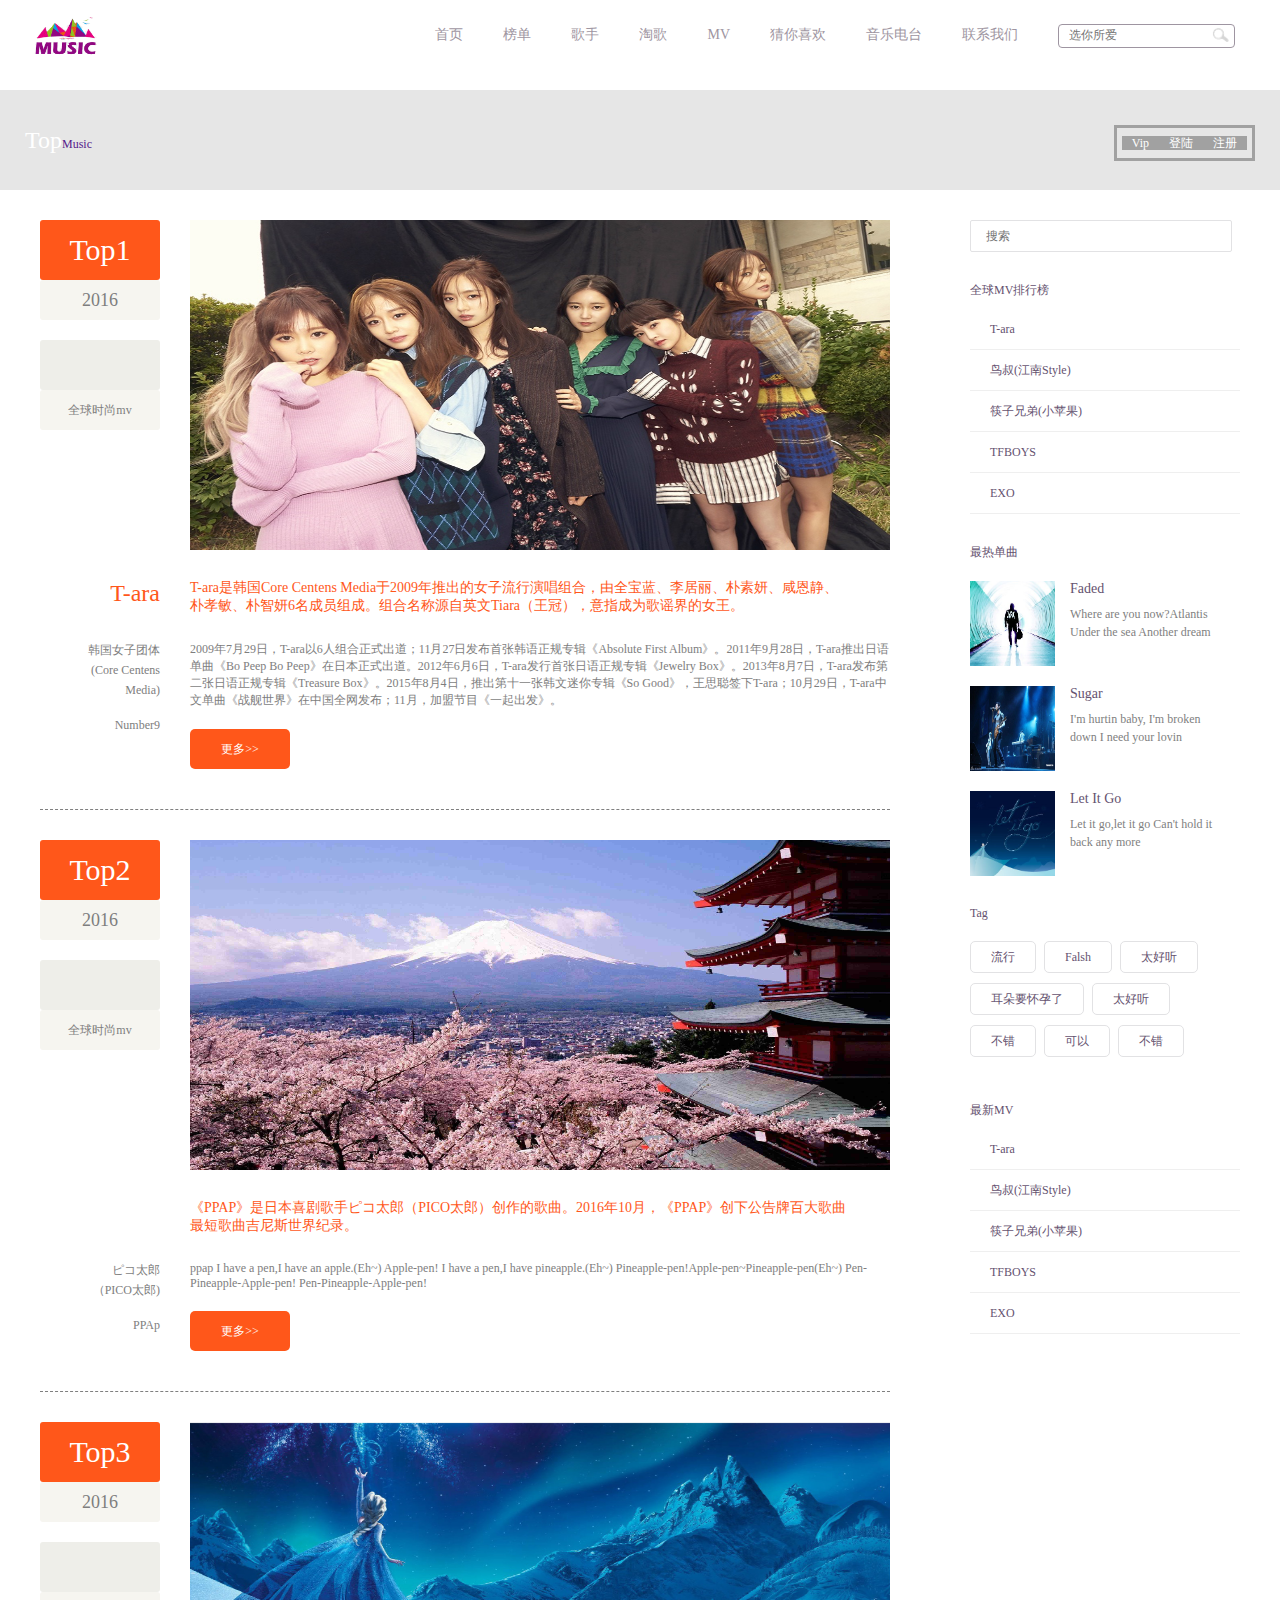
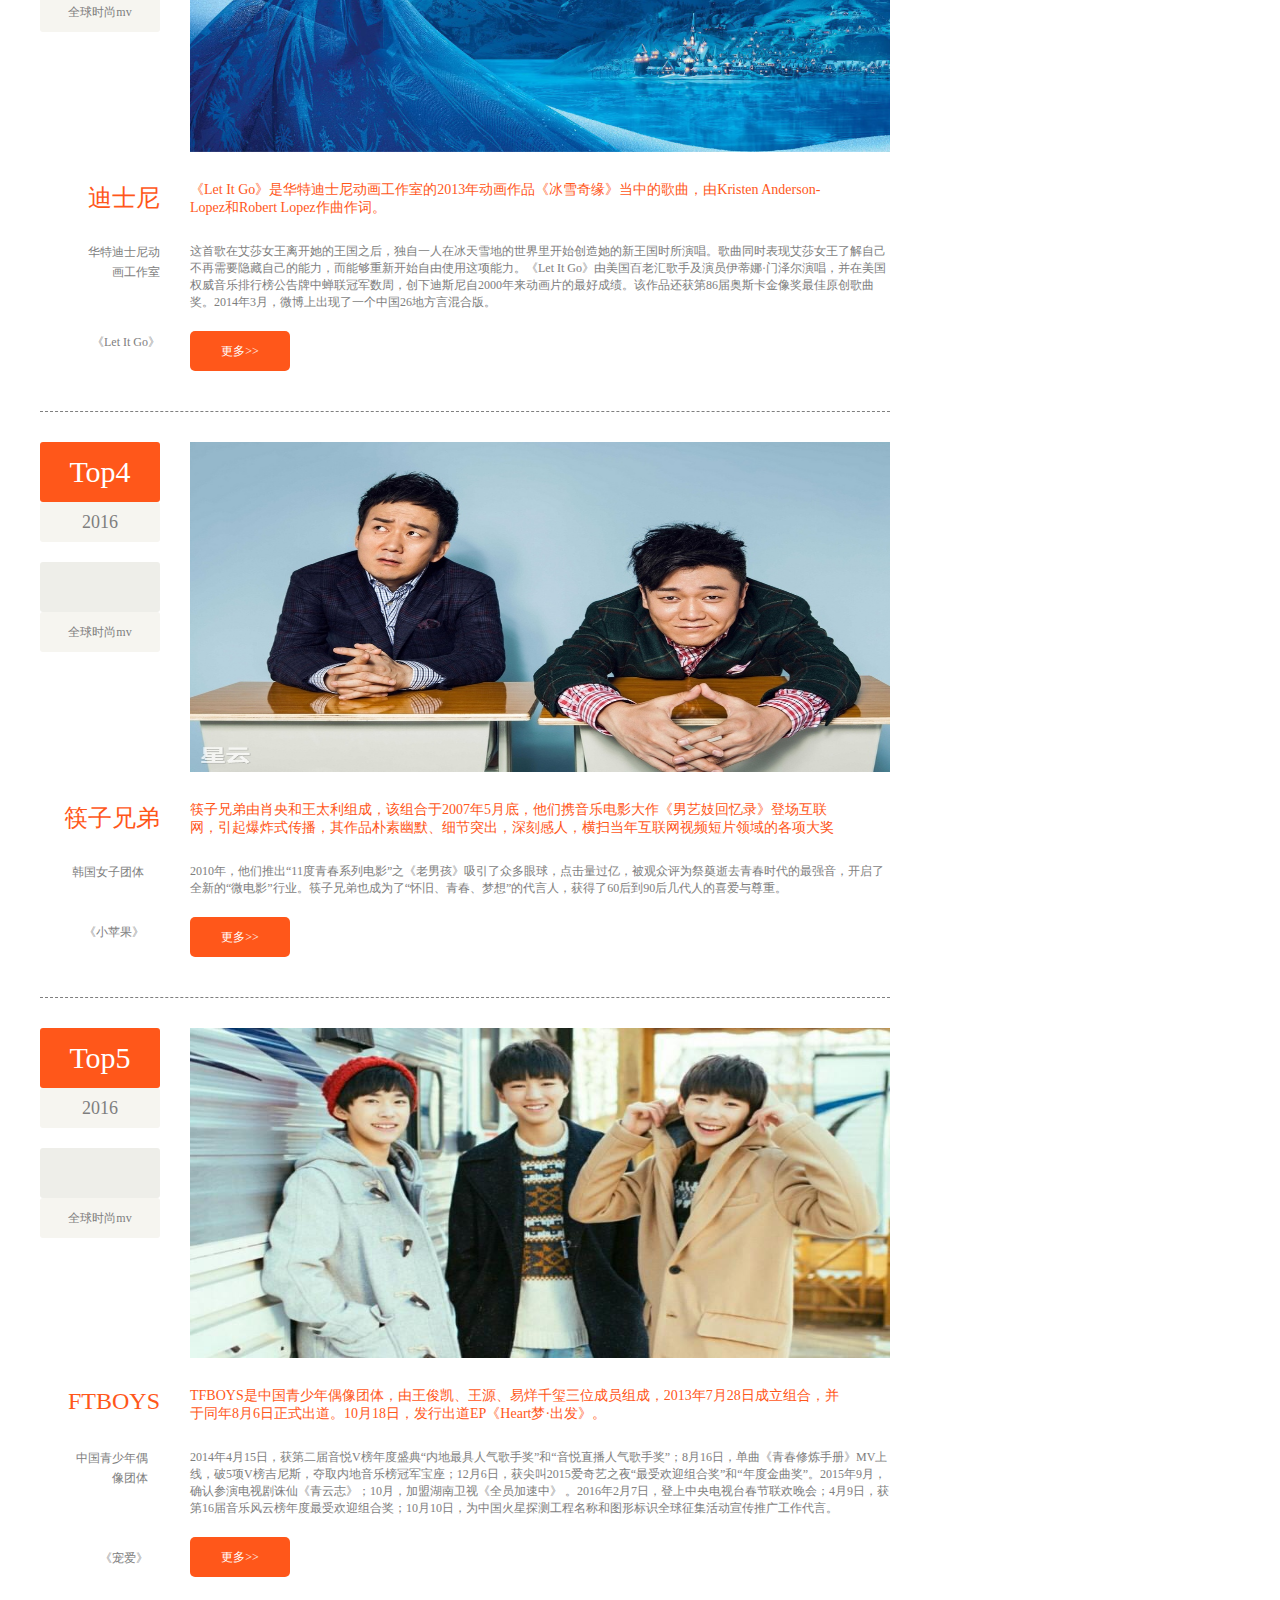
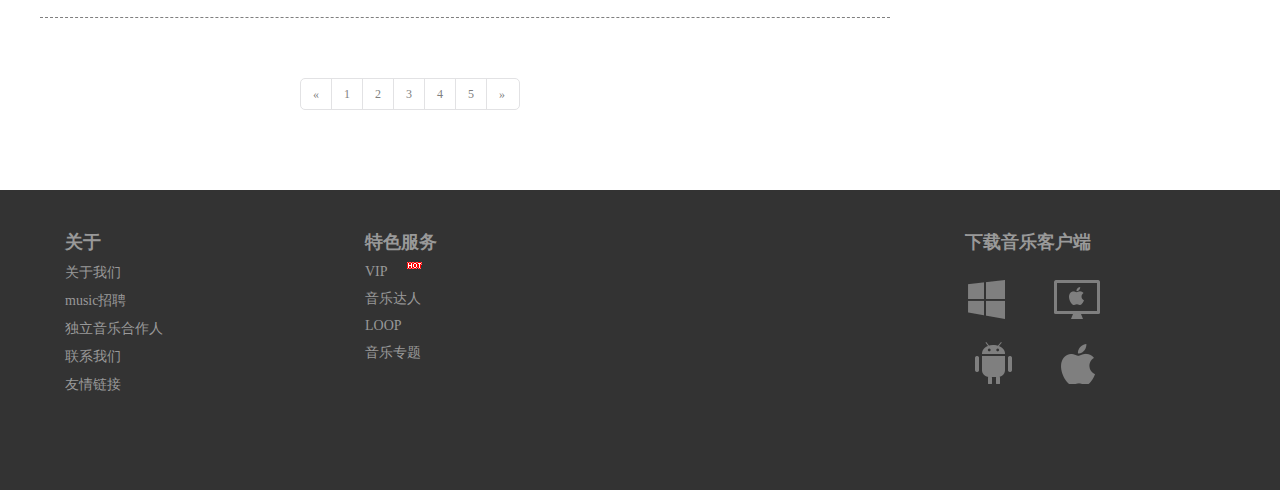
<file: mv.html>
<!DOCTYPE html>
<html>
<head>
	<meta charset="utf-8" />
	<meta name="keywords" content="杭州赏秋网络科技有限公司" />
	<meta name="description" content="杭州赏秋网络科技有限公司 是一家技术开发、技术服务、技术咨询、成果转让公司。主要经营技术开发、技术服务、技术咨询、成果转让：计算机软硬件、计算机网络信息技术、多媒体技术、计算机数据处理技术、计算机系统集成。" />
	<link rel="stylesheet" type="text/css" href="public.css">
	<title>秋殇音乐网-mv</title>
	<style type="text/css">

	.banner{
		width:1200px;
		margin:0 auto;	
		
	}
	.banner .banner-big{
		float: left;
		color: #7E7E7E;
	}
	.number div{
		width:120px;
		text-align: center;
		border-radius: 3px
	}
	.number-p1{
		height: 60px;
		line-height: 60px;
		background-color:rgb(255,87,26);
		font-size: 30px;
		color: #fff
	}
	.number-p2{
		height:40px;
		line-height: 40px;
		background-color: #F6F5F0;
		font-size: 18px
	}
	.number-p3{
		height:50px;
		line-height: 50px;
		background-color: #EEEEE9;
		margin-top: 20px
	}
	.number-p4{
		height:40px;
		line-height: 40px;
		background-color: #F6F5F0
	}
	.banner-bifleft{
		float: left;
		margin:30px 30px 0px 0px;
		border-bottom: 1px dashed #7F7F7F;
	}
	.banner-left{float: left;}
	.banner-middle{
		float: left;
		margin-left: 30px;
		width: 700px
	}
	.banner-big{
		border-bottom: underline;
		float: left;
		width: 900px
	}
	.banner-big .banner-pp1{
		color: rgb(255,87,26);
		font-size: 24px;
		float: right;
	}

	.banner-left-bottom {
		float: right;
		margin-top: 150px
	}
	.banner-left-bottom a:hover{color:#7F7F7F;}
	.banner-left-bottom p{
		font-size: 12px;
		line-height: 20px;
		margin-top: 60px;
		text-align: right;
		width: 80px
	}
	.banner-middle p{
		font-size: 14px;margin: 25px 40px 0 0 ;
		color: rgb(255,87,26);
	}
	.banner-left  .banner-left-bottom .number9{margin-top:15px}
	.banner-left  .banner-left-bottom .let-it{margin-top: 50px}
	.banner-left  .banner-left-bottom .apple{margin-top: 40px}
	.banner-middle-t{
		margin-top:26px;
		width:700px 
	}
	.banner-middle-a{
		background-color:rgb(255,87,26);
		color: #fff;
		line-height: 40px;
		text-align: center; 
		width: 100px;
		display:inline-block;
		border-radius: 5px;
		margin: 20px 0 40px 0
	}
	.banner-middle-a:hover{
		background-color: rgb(230,230,230);
	}
	.banner-right{float: right;width: 270px}
	.banner-right_top{
		width: 245px;
		height: 30px;
		line-height: 30px ;
		padding-left: 15px;
		margin: 30px 0;
		border:1px solid rgb(226,226,228);
		border-radius: 2px
	}
	.banner-right-box a,.banner-right ul li a,.banner-right{color: rgb(101,82,111);}
	.banner-right-li li{
		line-height: 40px;
		padding-left: 20px;
		border-bottom: 1px solid rgb(239,239,239);
	}
	.banner-right-li{margin:10px 0 30px 0}
	.banner-right-li a:hover{text-decoration: underline;}
	.banner-right-box{
		margin-top: 20px;
		width: 260px
	}
	.banner-right-box img,.banner-right-box a,.banner-right-box p{
		float: left;
		font-size: 14px
	}
	.banner-right-box a,.banner-right-box p{
		width:160px;
		margin-left: 15px
	}
	.banner-right-box p{
		margin-top: 8px;
		color: #7F7F7F
		;line-height: 18px;
		font-size: 12px
	}
	.banner-box p{
		margin: 30px 0 20px 0
	}
	.banner-box{margin-bottom: 35px}
	.banner-box li{
		line-height: 30px;
		text-align: center;
		padding: 0 20px 0 20px;
		border:1px solid rgb(226,226,228);
		display: inline-block;
		margin:0 5px 10px 0;
		border-radius: 5px
	}
	.banner-bottn a{
		float: left;;
		height: 30px;
		line-height: 30px;
		width: 30px;
		text-align: center;
		border-left:1px solid rgb(226,226,228);
		color: #7F7F7F
	}
	.banner-bottn a:hover{background-color: rgb(255,87,26);color: #fff }
	.banner-bottn .banner-bottn-a{
		border-left:0px;
	}
	.banner-bottn{
		width: 218px;
		height: 30px;
		margin-top: 60px ;
		border:1px solid rgb(226,226,228);
		border-radius: 5px;
		margin-left: 260px
	}
	</style>
</head>
<body>
	<div class="w1200 top-bg">
		<a href="" class="logo"><img src="image/logo.png" width="80px" height="60px"></a>
		<div class="nav">
			<a href="index.html" class="nav-a">首页</a>
			<a href="gequ.html" class="nav-a">榜单</a>
			<a href="HotSale.html" class="nav-a">歌手</a>
			<a href="taoge.html" class="nav-a">淘歌</a>
			<a href="mv.html" class="nav-a">MV</a>
			<a href="GuessYouLike.html" class="nav-a">猜你喜欢</a>
			<a href="Radio.html" class="nav-a">音乐电台</a>
			<a href="contactus.html" class="nav-a">联系我们</a>
			<a href="" class="nav-last-a"><input type="botton" placeholder="选你所爱" class="nav-input" /><img src="image/sousuo.png" class="nav-sousuo"></a>
		</div>
		<div class="clear"></div>
	</div>
	<div class="head">
		<div class="w1200">
			<div class="head-left">
				<a href="" class="head-left-o">Top</a><a href="">Music</a>
			</div>
			<div class="head-right">
				<a href="" class="">Vip</a><a href="">登陆</a><a href="">注册</a>
			</div>
		</div>
	</div>
	<div class="banner">
		<div class="banner-big" >
			<div class="banner-bifleft">
				<div class="banner-left">
					<div class="number">
						<div class="number-p1">Top1</div>
						<div class="number-p2">2016</div>
					</div>
					<div class="number">
						<div class="number-p3"></div>
						<div class="number-p4">全球时尚mv</div>
					</div>
					<div class="banner-left-bottom">
						<a href="" class="banner-pp1">T-ara</a>		
						<p>韩国女子团体(Core Centens Media)</p>
						<p class="number9">Number9</p>
					</div>	
				</div>
				<div class="banner-middle">
					<img src="image/link12.jpg" alt="" style="width:700px ;height:330px">
					<p>T-ara是韩国Core Centens Media于2009年推出的女子流行演唱组合，由全宝蓝、李居丽、朴素妍、咸恩静、朴孝敏、朴智妍6名成员组成。组合名称源自英文Tiara（王冠），意指成为歌谣界的女王。</p>
					<div class="banner-middle-t">2009年7月29日，T-ara以6人组合正式出道；11月27日发布首张韩语正规专辑《Absolute First Album》。2011年9月28日，T-ara推出日语单曲《Bo Peep Bo Peep》在日本正式出道。2012年6月6日，T-ara发行首张日语正规专辑《Jewelry Box》。2013年8月7日，T-ara发布第二张日语正规专辑《Treasure Box》。2015年8月4日，推出第十一张韩文迷你专辑《So Good》，王思聪签下T-ara；10月29日，T-ara中文单曲《战舰世界》在中国全网发布；11月，加盟节目《一起出发》。</div>
					<a href="" class="banner-middle-a">更多>></a>
				</div>
				<div class="clear"></div>
			</div>
			<div class="banner-bifleft">
				<div class="banner-left">
					<div class="number">
						<div class="number-p1">Top2</div>
						<div class="number-p2">2016</div>
					</div>
					<div class="number">
						<div class="number-p3"></div>
						<div class="number-p4">全球时尚mv</div>
					</div>
					<div class="banner-left-bottom">
						<a href="" class="banner-pp1"></a>		
						<p>ピコ太郎（PICO太郎)</p>
						<p class="number9">PPAp</p>
					</div>	
				</div>
				<div class="banner-middle">
					<img src="image/link1.jpg" alt="" style="width:700px ;height:330px">
					<p>《PPAP》是日本喜剧歌手ピコ太郎（PICO太郎）创作的歌曲。2016年10月，《PPAP》创下公告牌百大歌曲最短歌曲吉尼斯世界纪录。</p>
					<div class="banner-middle-t"> ppap I have a pen,I have an apple.(Eh~) Apple-pen! I have a pen,I have pineapple.(Eh~) Pineapple-pen!Apple-pen~Pineapple-pen(Eh~) Pen-Pineapple-Apple-pen! Pen-Pineapple-Apple-pen!</div>
					<a href="" class="banner-middle-a">更多>></a>
				</div>
				<div class="clear"></div>
			</div>
			<div class="banner-bifleft">
				<div class="banner-left">
					<div class="number">
						<div class="number-p1">Top3</div>
						<div class="number-p2">2016</div>
					</div>
					<div class="number">
						<div class="number-p3"></div>
						<div class="number-p4">全球时尚mv</div>
					</div>
					<div class="banner-left-bottom">
						<a href="" class="banner-pp1">迪士尼</a>		
						<p>华特迪士尼动画工作室</p>
						<p class="let-it">《Let It Go》</p>
					</div>	
				</div>
				<div class="banner-middle">
					<img src="image/link4.jpg" alt="" style="width:700px ;height:330px">
					<p>《Let It Go》是华特迪士尼动画工作室的2013年动画作品《冰雪奇缘》当中的歌曲，由Kristen Anderson-Lopez和Robert Lopez作曲作词。</p>
					<div class="banner-middle-t">这首歌在艾莎女王离开她的王国之后，独自一人在冰天雪地的世界里开始创造她的新王国时所演唱。歌曲同时表现艾莎女王了解自己不再需要隐藏自己的能力，而能够重新开始自由使用这项能力。《Let It Go》由美国百老汇歌手及演员伊蒂娜·门泽尔演唱，并在美国权威音乐排行榜公告牌中蝉联冠军数周，创下迪斯尼自2000年来动画片的最好成绩。该作品还获第86届奥斯卡金像奖最佳原创歌曲奖。2014年3月，微博上出现了一个中国26地方言混合版。</div>
					<a href="" class="banner-middle-a">更多>></a>
				</div>
				<div class="clear"></div>
			</div>
			<div class="banner-bifleft">
				<div class="banner-left">
					<div class="number">
						<div class="number-p1">Top4</div>
						<div class="number-p2">2016</div>
					</div>
					<div class="number">
						<div class="number-p3"></div>
						<div class="number-p4">全球时尚mv</div>
					</div>
					<div class="banner-left-bottom">
						<a href="" class="banner-pp1">筷子兄弟</a>		
						<p>韩国女子团体</p>
						<p class="apple">《小苹果》</p>
					</div>	
				</div>
				<div class="banner-middle">
					<img src="image/link3.jpg" alt="" style="width:700px ;height:330px">
					<p>筷子兄弟由肖央和王太利组成，该组合于2007年5月底，他们携音乐电影大作《男艺妓回忆录》登场互联网，引起爆炸式传播，其作品朴素幽默、细节突出，深刻感人，横扫当年互联网视频短片领域的各项大奖</p>
					<div class="banner-middle-t">2010年，他们推出“11度青春系列电影”之《老男孩》吸引了众多眼球，点击量过亿，被观众评为祭奠逝去青春时代的最强音，开启了全新的“微电影”行业。筷子兄弟也成为了“怀旧、青春、梦想”的代言人，获得了60后到90后几代人的喜爱与尊重。</div>
					<a href="" class="banner-middle-a">更多>></a>
				</div>
				<div class="clear"></div>
			</div>
			<div class="banner-bifleft">
				<div class="banner-left">
					<div class="number">
						<div class="number-p1">Top5</div>
						<div class="number-p2">2016</div>
					</div>
					<div class="number">
						<div class="number-p3"></div>
						<div class="number-p4">全球时尚mv</div>
					</div>
					<div class="banner-left-bottom">
						<a href="" class="banner-pp1">FTBOYS</a>		
						<p>中国青少年偶像团体</p>
						<p>《宠爱》</p>
					</div>	
				</div>
				<div class="banner-middle">
					<img src="image/link2.jpg" alt="" style="width:700px ;height:330px">
					<p>TFBOYS是中国青少年偶像团体，由王俊凯、王源、易烊千玺三位成员组成，2013年7月28日成立组合，并于同年8月6日正式出道。10月18日，发行出道EP《Heart梦·出发》。</p>
					<div class="banner-middle-t">2014年4月15日，获第二届音悦V榜年度盛典“内地最具人气歌手奖”和“音悦直播人气歌手奖”；8月16日，单曲《青春修炼手册》MV上线，破5项V榜吉尼斯，夺取内地音乐榜冠军宝座；12月6日，获尖叫2015爱奇艺之夜“最受欢迎组合奖”和“年度金曲奖”。2015年9月，确认参演电视剧诛仙《青云志》；10月，加盟湖南卫视《全员加速中》 。2016年2月7日，登上中央电视台春节联欢晚会；4月9日，获第16届音乐风云榜年度最受欢迎组合奖；10月10日，为中国火星探测工程名称和图形标识全球征集活动宣传推广工作代言。</div>
					<a href="" class="banner-middle-a">更多>></a>
				</div>
				<div class="clear"></div>
			</div>
		</div>
		<div class="banner-right">
			<input type="botton" placeholder="搜索" class="banner-right_top" />
			<p class="banner-right-qu">全球MV排行榜</p>
			<ul class="banner-right-li">
				<li><a href="">T-ara</a></li>
				<li><a href="">鸟叔(江南Style)</a></li>
				<li><a href="">筷子兄弟(小苹果)</a></li>
				<li><a href="">TFBOYS</a></li>
				<li><a href="">EXO</a></li>
			</ul>
			<p>最热单曲</p>
			<div class="banner-right-box">
				<img src="image/faded.jpg" width="85px" height="85px">
				<a href="">Faded</a>
				<p>Where are you now?Atlantis Under the sea Another dream</p>
				<div class="clear"></div>
			</div>

			<div class="banner-right-box">
				<img src="image/banner-right2.jpg" width="85px" height="85px">
				<a href="">Sugar</a>
				<p> I'm hurtin baby, I'm broken down I need your lovin</p>
				<div class="clear"></div>
			</div>
			<div class="banner-right-box">
				<img src="image/letitgo.jpg" width="85px" height="85px">
				<a href="">Let It Go</a>
				<p>Let it go,let it go Can't hold it back any more</p>
				<div class="clear"></div>
			</div>
			<div class="banner-box">
				<p>Tag</p>
				<ul>
					<li>流行</li>
					<li>Falsh</li>
					<li>太好听</li>
					<li>耳朵要怀孕了</li>
					<li>太好听</li>
					<li>不错</li>
					<li>可以</li>
					<li>不错</li>
				</ul>
			</div>
			<p>最新MV</p>
			<ul class="banner-right-li">
				<li><a href="">T-ara</a></li>
				<li><a href="">鸟叔(江南Style)</a></li>
				<li><a href="">筷子兄弟(小苹果)</a></li>
				<li><a href="">TFBOYS</a></li>
				<li><a href="">EXO</a></li>
			</ul>
		</div>
		<div class="clear"></div>
		<div class="banner-bottn">
			<a href="" class="banner-bottn-a">«</a>
			<a href="">1</a>
			<a href="">2</a>
			<a href="">3</a>
			<a href="">4</a>
			<a href="">5</a>
			<a href="">»</a>
		</div>
	<div class="clear"></div>
	</div>	
	<div class="footer">
		<div class="w1200">
			<div class="footer_left">
				<h5>关于</h5>
				<a href="">关于我们</a>
				<a href="">music招聘</a>
				<a href="">独立音乐合作人</a>
				<a href="">联系我们</a>
				<a href="">友情链接</a>
			</div>
			<div class="footer_left">
				<h5>特色服务</h5>
				<a href="">VIP</a>
				<img src="image/sup_hot.gif" class="footer-gif">
				<a href="">音乐达人</a>
				<a href="">LOOP</a>
				<a href="">音乐专题</a>
			</div>
			<div class="footer_left"></div>
			<div class="footer_left footer_right">
				<h5>下载音乐客户端</h5>
				<a href="" class="footer_a"></a>
				<a href="" class="footer_af"></a>
				<a href="" class="footer_afi"></a>
				<a href="" class="footer_afir"></a>
				<a href="" class="footer_afirst"></a>
			</div>
		</div>
	</div>
</body>
</html>
</file>
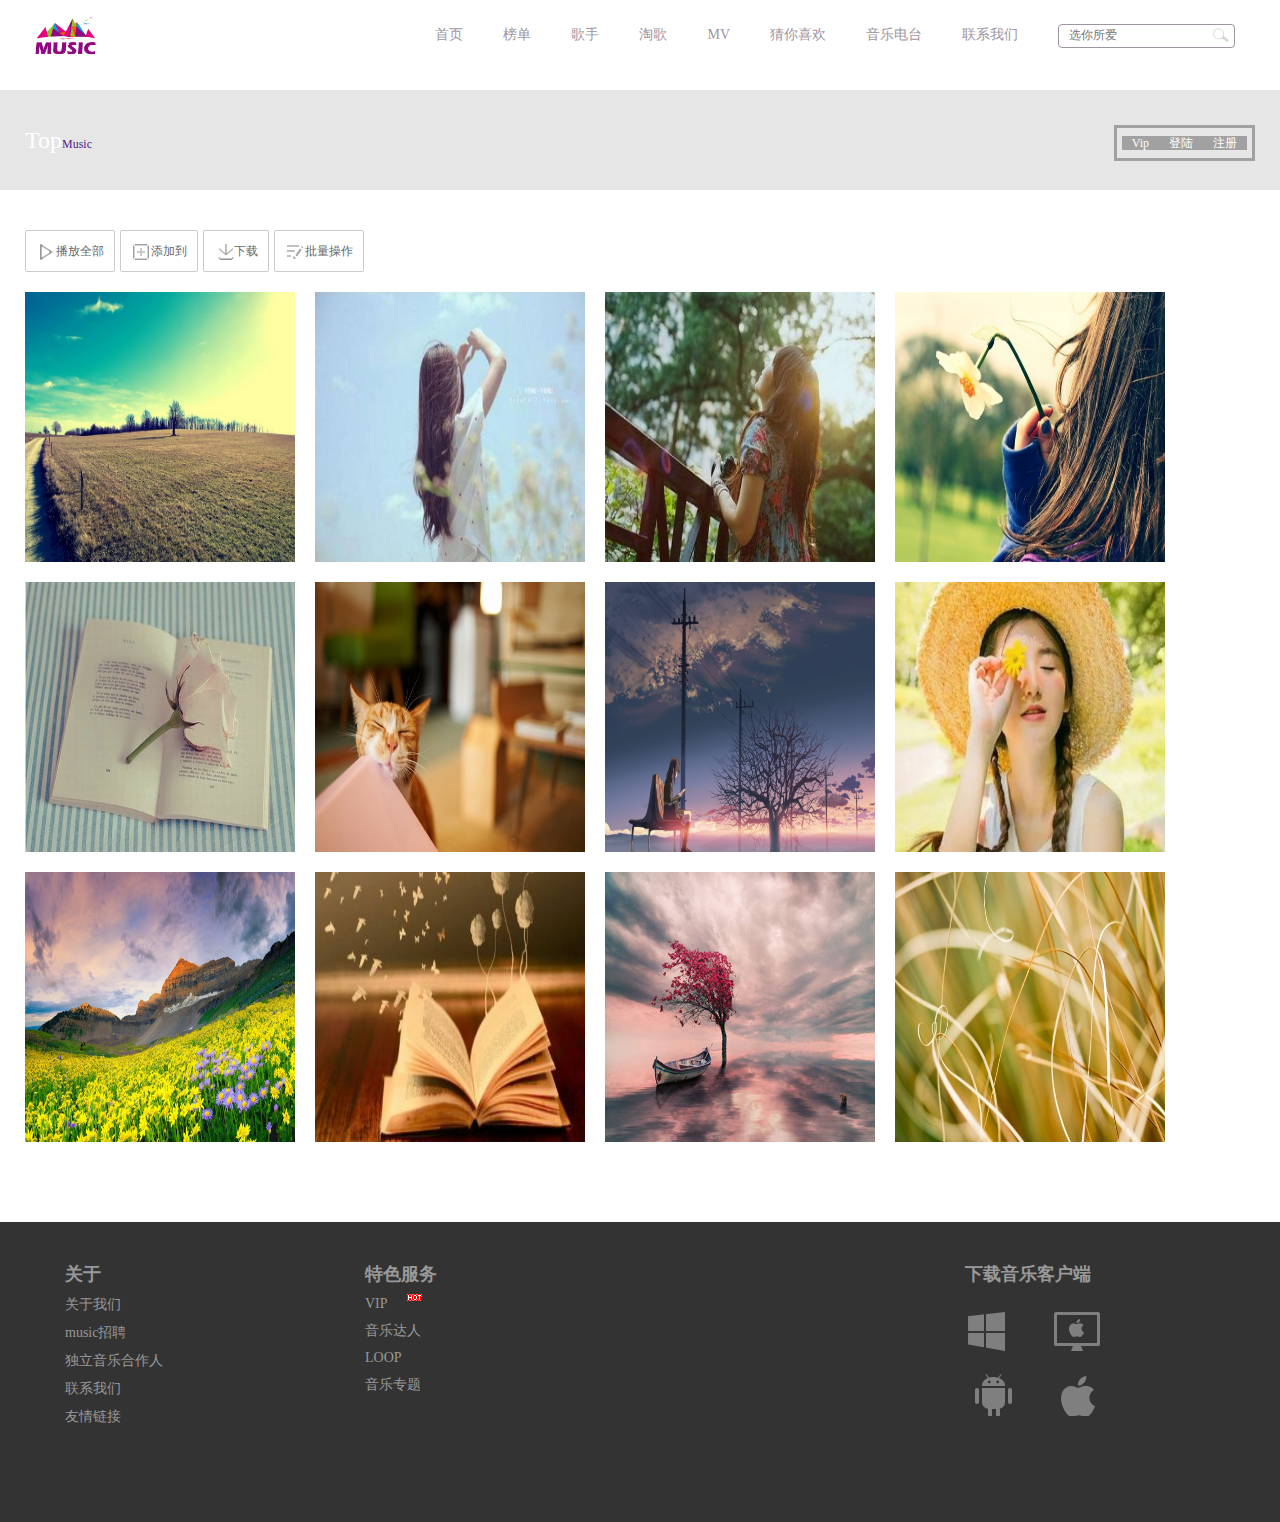
<file: Radio.html>
<!DOCTYPE html>
<html>
<head>
	<meta charset="utf-8" />
	<meta name="keywords" content="杭州赏秋网络科技有限公司" />
	<meta name="description" content="杭州赏秋网络科技有限公司 是一家技术开发、技术服务、技术咨询、成果转让公司。主要经营技术开发、技术服务、技术咨询、成果转让：计算机软硬件、计算机网络信息技术、多媒体技术、计算机数据处理技术、计算机系统集成。" />
	<link rel="stylesheet" type="text/css" href="public.css">
	<title>秋殇音乐网-Radio</title>
	<style type="text/css">
	
		
		.banner-top a{;float: left;
			margin: 40px 5px 0 0 ;
			padding: 0px 10px;
			display: block;
			color: rgb(103,103,103);
			background-color:#fff;
			line-height: 40px ;
			border-radius: 2px;
			border:1px solid #ccc;
			text-indent:20px;
		}
		.banner-top a:hover{background-color:rgb(237,237,237);color:rgb(181,181,181); }
		.banner-top-one{height:40px;background: url(image/ico1.png) no-repeat 14px 13px;}
		.banner-top-two{height:40px;background: url(image/ico2.png) no-repeat 12px 13px;}
		.banner-top-three{height:40px;background: url(image/ico3.png) no-repeat 14px 13px;}
		.banner-top-four{height:40px;background: url(image/ico4.png) no-repeat 12px 13px;}

		.content{float: left; 
			; position:relative;
			color: #fff;
			margin-right:20px;
			margin-top: 20px;
		}
		.content-img1{
			display: block;
			 width:270px; height:270px;
			 position: relative;
			}
		.opacity{position: absolute;
			width: 270px;
			height: 270px;
			z-index: 1;
			opacity: 0.5;
			filter:alpha(opacity=50);
			background-color:black;
			display: none
		}
		.content:hover .opacity{display: block;}
		.text-2{
			margin:15px;
			position:absolute;
			z-index:1;
			display:none;
			font-size: 14px} 
		.content:hover .text-2{display: block;
		}
		.music{position:relative;font-size: 12px}
		.span1{float: left;font-size: 16px;margin:0px}
		.span2{float: right;}
		.text-2-li li{margin-top: 5px}
		.text-2-li a{color:#fff;}
		.text-2-li a:hover{text-decoration: underline;}
		
	</style>
</head>
<body>
	<div class="w1200 top-bg">
		<a href="" class="logo"><img src="image/logo.png" width="80px" height="60px"></a>
		<div class="nav">
			<a href="index.html" class="nav-a">首页</a>
			<a href="gequ.html" class="nav-a">榜单</a>
			<a href="HotSale.html" class="nav-a">歌手</a>
			<a href="taoge.html" class="nav-a">淘歌</a>
			<a href="mv.html" class="nav-a">MV</a>
			<a href="GuessYouLike.html" class="nav-a">猜你喜欢</a>
			<a href="Radio.html" class="nav-a">音乐电台</a>
			<a href="contactus.html" class="nav-a">联系我们</a>
			<a class="nav-last-a">
				<input type="botton" placeholder="选你所爱" class="nav-input" />
				<span class="nav-sousuo"></span>
			</a>
		</div>
		<div class="clear"></div>
	</div>
	<div class="head">
		<div class="w1200">
			<div class="head-left">
				<a href="" class="head-left-o">Top</a><a href="">Music</a>
			</div>
			<div class="head-right">
				<a href="" class="">Vip</a><a href="">登陆</a><a href="">注册</a>
			</div>
		</div>
	</div>
	<div class="w1200">
		<div class="banner">
			<div class="banner-top">
				<a href="" class="banner-top-one">播放全部</a>
				<a href="" class="banner-top-two">添加到</a>
				<a href="" class="banner-top-three">下载</a>
				<a href="" class="banner-top-four">批量操作</a>
			</div>
			<div class="clear"></div>
		</div>
	</div>
	<div class="w1200">
		<div class="content">
			<div class="music">
				<div class="opacity"></div>
				<div class="text-2">
					<div class="spantop">
						<span class="span1">热门单曲</span>
						<span class="span2">查看全部</span>
						<div class="clear"></div>
						<div class="text-2-li">
							<ul>
								<li><a href="">1.演员</a></li>
								<li><a href="">2.你还要我怎样</a></li>
								<li><a href="">3.丑八怪-(电视剧《如果我爱你》...</a></li>
								<li><a href="">4.绅士</a></li>
								<li><a href="">5.丑八怪+给我一个吻(现场版)</a></li>
								<li><a href="">6.刚刚好</a></li>
								<li><a href="">7.认真的雪</a></li>
								<li><a href="">8.丑八怪</a></li>
							</ul>
						</div>
					</div>	
				</div>
				<img src="image/banner_img1.jpg" class="content-img1">
			</div>
		</div>
		<div class="content">
			<div class="music">
				<div class="opacity"></div>
				<div class="text-2">
					<div class="spantop">
						<span class="span1">热门单曲</span>
						<span class="span2">查看全部</span>
						<div class="clear"></div>
						<div class="text-2-li">
							<ul>
								<li><a href="">1.演员</a></li>
								<li><a href="">2.你还要我怎样</a></li>
								<li><a href="">3.丑八怪-(电视剧《如果我爱你》...</a></li>
								<li><a href="">4.绅士</a></li>
								<li><a href="">5.丑八怪+给我一个吻(现场版)</a></li>
								<li><a href="">6.刚刚好</a></li>
								<li><a href="">7.认真的雪</a></li>
								<li><a href="">8.丑八怪</a></li>
							</ul>
						</div>
					</div>	
				</div>
				<img src="image/banner.jpg" class="content-img1">
			</div>
		</div>
		<div class="content">
			<div class="music">
				<div class="opacity"></div>
				<div class="text-2">
					<div class="spantop">
						<span class="span1">热门单曲</span>
						<span class="span2">查看全部</span>
						<div class="clear"></div>
						<div class="text-2-li">
							<ul>
								<li><a href="">1.演员</a></li>
								<li><a href="">2.你还要我怎样</a></li>
								<li><a href="">3.丑八怪-(电视剧《如果我爱你》...</a></li>
								<li><a href="">4.绅士</a></li>
								<li><a href="">5.丑八怪+给我一个吻(现场版)</a></li>
								<li><a href="">6.刚刚好</a></li>
								<li><a href="">7.认真的雪</a></li>
								<li><a href="">8.丑八怪</a></li>
							</ul>
						</div>
					</div>	
				</div>
				<img src="image/banner1235.jpg" class="content-img1">
			</div>
		</div>
		<div class="content">
			<div class="music">
				<div class="opacity"></div>
				<div class="text-2">
					<div class="spantop">
						<span class="span1">热门单曲</span>
						<span class="span2">查看全部</span>
						<div class="clear"></div>
						<div class="text-2-li">
							<ul>
								<li><a href="">1.演员</a></li>
								<li><a href="">2.你还要我怎样</a></li>
								<li><a href="">3.丑八怪-(电视剧《如果我爱你》...</a></li>
								<li><a href="">4.绅士</a></li>
								<li><a href="">5.丑八怪+给我一个吻(现场版)</a></li>
								<li><a href="">6.刚刚好</a></li>
								<li><a href="">7.认真的雪</a></li>
								<li><a href="">8.丑八怪</a></li>
							</ul>
						</div>
					</div>	
				</div>
				<img src="image/banner4.jpg" class="content-img1">
			</div>
		</div>
		<div class="content">
			<div class="music">
				<div class="opacity"></div>
				<div class="text-2">
					<div class="spantop">
						<span class="span1">热门单曲</span>
						<span class="span2">查看全部</span>
						<div class="clear"></div>
						<div class="text-2-li">
							<ul>
								<li><a href="">1.演员</a></li>
								<li><a href="">2.你还要我怎样</a></li>
								<li><a href="">3.丑八怪-(电视剧《如果我爱你》...</a></li>
								<li><a href="">4.绅士</a></li>
								<li><a href="">5.丑八怪+给我一个吻(现场版)</a></li>
								<li><a href="">6.刚刚好</a></li>
								<li><a href="">7.认真的雪</a></li>
								<li><a href="">8.丑八怪</a></li>
							</ul>
						</div>
					</div>	
				</div>
				<img src="image/banner14.jpg" class="content-img1">
			</div>
		</div>
		<div class="content">
			<div class="music">
				<div class="opacity"></div>
				<div class="text-2">
					<div class="spantop">
						<span class="span1">热门单曲</span>
						<span class="span2">查看全部</span>
						<div class="clear"></div>
						<div class="text-2-li">
							<ul>
								<li><a href="">1.演员</a></li>
								<li><a href="">2.你还要我怎样</a></li>
								<li><a href="">3.丑八怪-(电视剧《如果我爱你》...</a></li>
								<li><a href="">4.绅士</a></li>
								<li><a href="">5.丑八怪+给我一个吻(现场版)</a></li>
								<li><a href="">6.刚刚好</a></li>
								<li><a href="">7.认真的雪</a></li>
								<li><a href="">8.丑八怪</a></li>
							</ul>
						</div>
					</div>	
				</div>
				<img src="image/banner5.jpg" class="content-img1">
			</div>
		</div>
		<div class="content">
			<div class="music">
				<div class="opacity"></div>
				<div class="text-2">
					<div class="spantop">
						<span class="span1">热门单曲</span>
						<span class="span2">查看全部</span>
						<div class="clear"></div>
						<div class="text-2-li">
							<ul>
								<li><a href="">1.演员</a></li>
								<li><a href="">2.你还要我怎样</a></li>
								<li><a href="">3.丑八怪-(电视剧《如果我爱你》...</a></li>
								<li><a href="">4.绅士</a></li>
								<li><a href="">5.丑八怪+给我一个吻(现场版)</a></li>
								<li><a href="">6.刚刚好</a></li>
								<li><a href="">7.认真的雪</a></li>
								<li><a href="">8.丑八怪</a></li>
							</ul>
						</div>
					</div>	
				</div>
				<img src="image/banner6.jpg" class="content-img1">
			</div>
		</div>
		<div class="content">
			<div class="music">
				<div class="opacity"></div>
				<div class="text-2">
					<div class="spantop">
						<span class="span1">热门单曲</span>
						<span class="span2">查看全部</span>
						<div class="clear"></div>
						<div class="text-2-li">
							<ul>
								<li><a href="">1.演员</a></li>
								<li><a href="">2.你还要我怎样</a></li>
								<li><a href="">3.丑八怪-(电视剧《如果我爱你》...</a></li>
								<li><a href="">4.绅士</a></li>
								<li><a href="">5.丑八怪+给我一个吻(现场版)</a></li>
								<li><a href="">6.刚刚好</a></li>
								<li><a href="">7.认真的雪</a></li>
								<li><a href="">8.丑八怪</a></li>
							</ul>
						</div>
					</div>	
				</div>
				<img src="image/banner123.jpg" class="content-img1">
			</div>
		</div>
		<div class="content">
			<div class="music">
				<div class="opacity"></div>
				<div class="text-2">
					<div class="spantop">
						<span class="span1">热门单曲</span>
						<span class="span2">查看全部</span>
						<div class="clear"></div>
						<div class="text-2-li">
							<ul>
								<li><a href="">1.演员</a></li>
								<li><a href="">2.你还要我怎样</a></li>
								<li><a href="">3.丑八怪-(电视剧《如果我爱你》...</a></li>
								<li><a href="">4.绅士</a></li>
								<li><a href="">5.丑八怪+给我一个吻(现场版)</a></li>
								<li><a href="">6.刚刚好</a></li>
								<li><a href="">7.认真的雪</a></li>
								<li><a href="">8.丑八怪</a></li>
							</ul>
						</div>
					</div>	
				</div>
				<img src="image/cont_img1.jpg" class="content-img1">
			</div>
		</div>
		<div class="content">
			<div class="music">
				<div class="opacity"></div>
				<div class="text-2">
					<div class="spantop">
						<span class="span1">热门单曲</span>
						<span class="span2">查看全部</span>
						<div class="clear"></div>
						<div class="text-2-li">
							<ul>
								<li><a href="">1.演员</a></li>
								<li><a href="">2.你还要我怎样</a></li>
								<li><a href="">3.丑八怪-(电视剧《如果我爱你》...</a></li>
								<li><a href="">4.绅士</a></li>
								<li><a href="">5.丑八怪+给我一个吻(现场版)</a></li>
								<li><a href="">6.刚刚好</a></li>
								<li><a href="">7.认真的雪</a></li>
								<li><a href="">8.丑八怪</a></li>
							</ul>
						</div>
					</div>	
				</div>
				<img src="image/banner16.jpg" class="content-img1">
			</div>
		</div>
		<div class="content">
			<div class="music">
				<div class="opacity"></div>
				<div class="text-2">
					<div class="spantop">
						<span class="span1">热门单曲</span>
						<span class="span2">查看全部</span>
						<div class="clear"></div>
						<div class="text-2-li">
							<ul>
								<li><a href="">1.演员</a></li>
								<li><a href="">2.你还要我怎样</a></li>
								<li><a href="">3.丑八怪-(电视剧《如果我爱你》...</a></li>
								<li><a href="">4.绅士</a></li>
								<li><a href="">5.丑八怪+给我一个吻(现场版)</a></li>
								<li><a href="">6.刚刚好</a></li>
								<li><a href="">7.认真的雪</a></li>
								<li><a href="">8.丑八怪</a></li>
							</ul>
						</div>
					</div>	
				</div>
				<img src="image/banner11.jpg" class="content-img1">
			</div>
		</div>
		<div class="content">
			<div class="music">
				<div class="opacity"></div>
				<div class="text-2">
					<div class="spantop">
						<span class="span1">热门单曲</span>
						<span class="span2">查看全部</span>
						<div class="clear"></div>
						<div class="text-2-li">
							<ul>
								<li><a href="">1.演员</a></li>
								<li><a href="">2.你还要我怎样</a></li>
								<li><a href="">3.丑八怪-(电视剧《如果我爱你》...</a></li>
								<li><a href="">4.绅士</a></li>
								<li><a href="">5.丑八怪+给我一个吻(现场版)</a></li>
								<li><a href="">6.刚刚好</a></li>
								<li><a href="">7.认真的雪</a></li>
								<li><a href="">8.丑八怪</a></li>
							</ul>
						</div>
					</div>	
				</div>
				<img src="image/banner12.jpg" class="content-img1">
			</div>
		</div>
	</div>
	<div class="clear"></div>
	<div class="footer">
		<div class="w1200">
			<div class="footer_left">
				<h5>关于</h5>
				<a href="">关于我们</a>
				<a href="">music招聘</a>
				<a href="">独立音乐合作人</a>
				<a href="">联系我们</a>
				<a href="">友情链接</a>
			</div>
			<div class="footer_left">
				<h5>特色服务</h5>
				<a href="">VIP</a>
				<img src="image/sup_hot.gif" class="footer-gif">
				<a href="">音乐达人</a>
				<a href="">LOOP</a>
				<a href="">音乐专题</a>
			</div>
			<div class="footer_left"></div>
			<div class="footer_left footer_right">
				<h5>下载音乐客户端</h5>
				<a href="" class="footer_a"></a>
				<a href="" class="footer_af"></a>
				<a href="" class="footer_afi"></a>
				<a href="" class="footer_afir"></a>
				<a href="" class="footer_afirst"></a>
			</div>
		</div>
	</div>
</body>
</html>
</file>
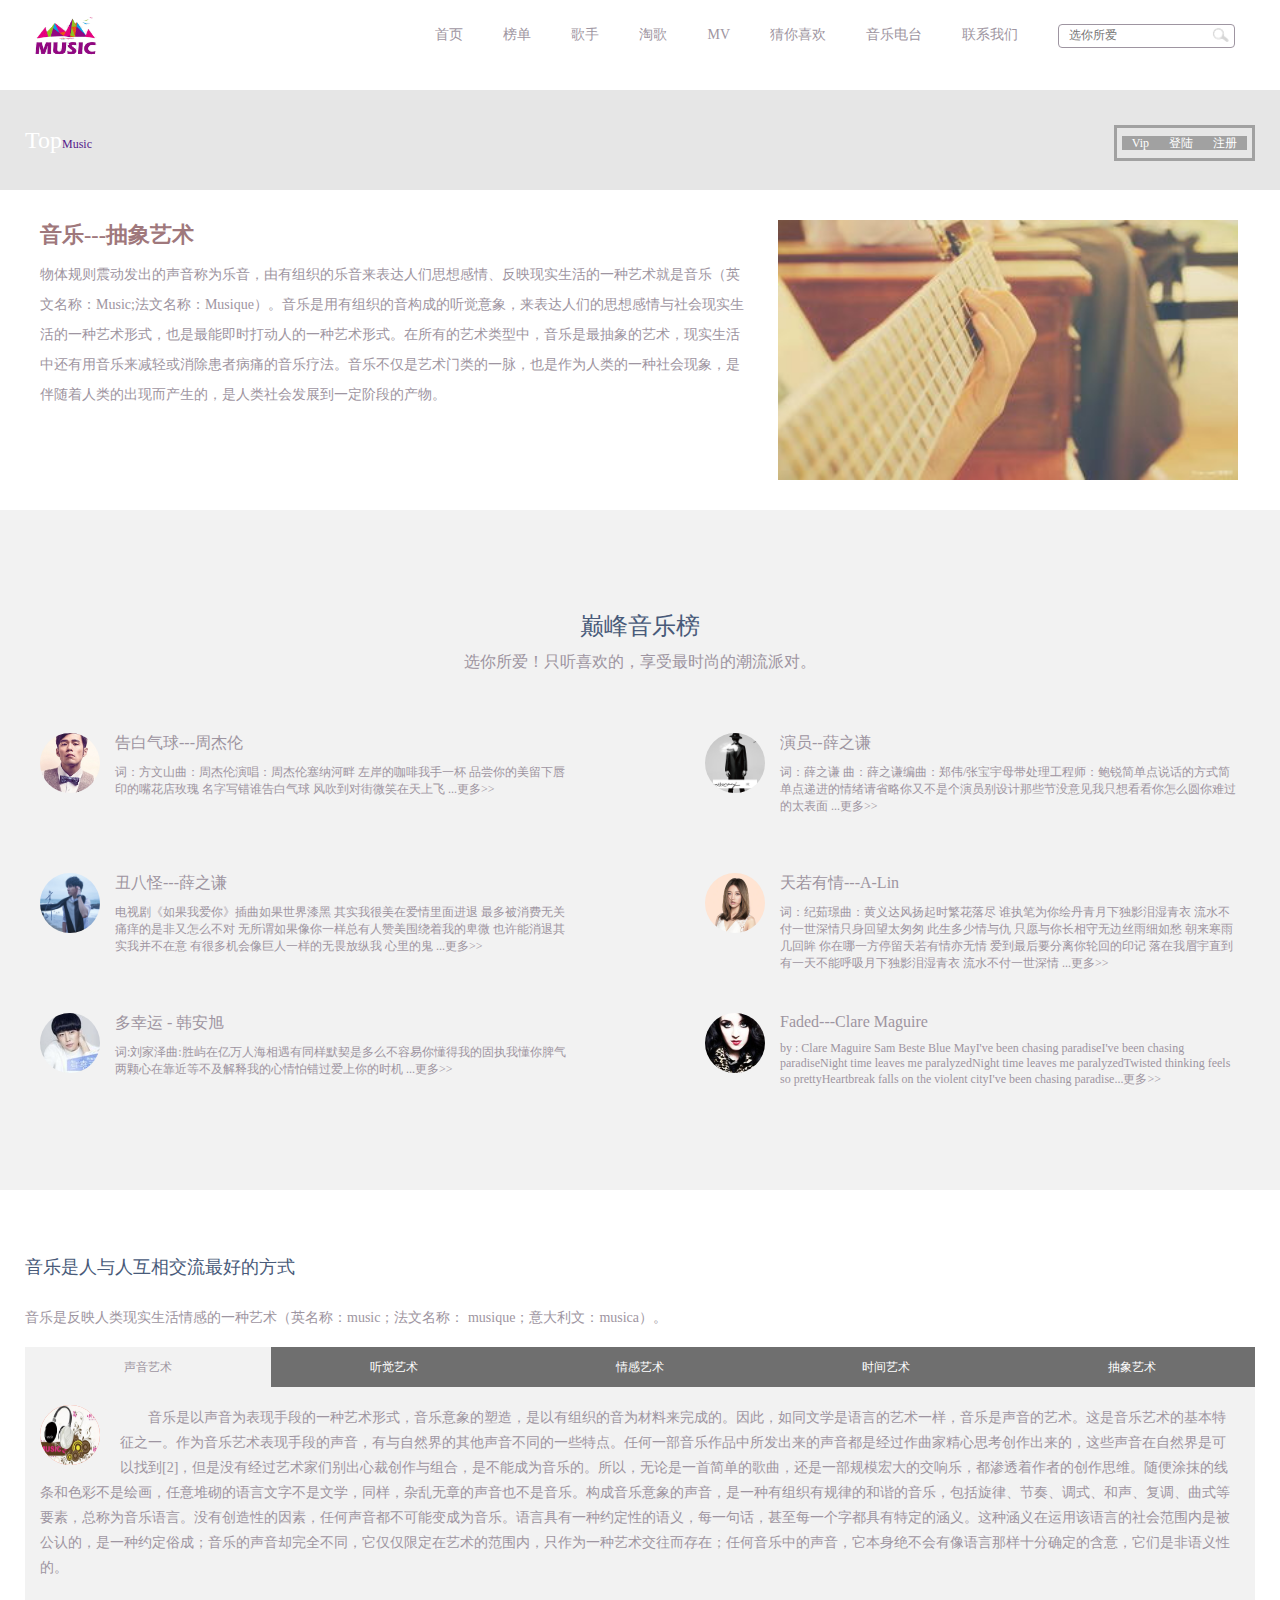
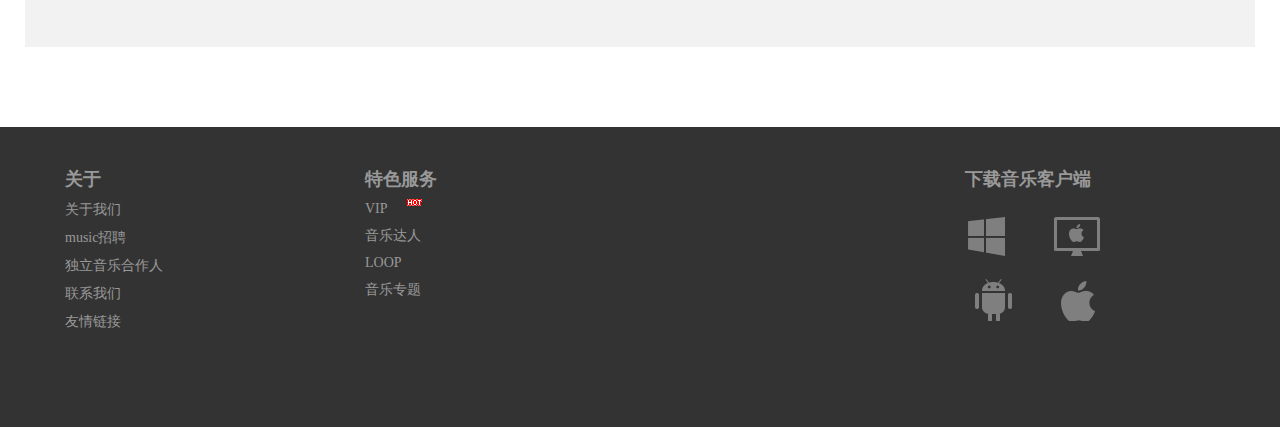
<file: taoge.html>
<!DOCTYPE html>
<html lang="en">
<head>
	<meta charset="utf-8" />
	<meta name="keywords" content="杭州赏秋网络科技有限公司" />
	<meta name="description" content="杭州赏秋网络科技有限公司 是一家技术开发、技术服务、技术咨询、成果转让公司。主要经营技术开发、技术服务、技术咨询、成果转让：计算机软硬件、计算机网络信息技术、多媒体技术、计算机数据处理技术、计算机系统集成。" />
	<link rel="stylesheet" type="text/css" href="public.css">
	<title>秋殇音乐网-taoge</title>
	<style>
		.banner,.content{width: 1200px;margin:0 auto;font-weight: bold;margin-top: 30px}
		.banner-jpg{float:left;width: 460px;height: 260px}
		.banner-left{float: left;width:708px;line-height: 30px;margin-right: 30px}
		.banner-text{color: #9F787C;font-size:22px}
		.banner-txt{font-size: 14px;color:rgb(158,149,161);padding-top: 10px}
		.content-bg{height:680px;background-color: #F2F2F2;}
		.content-top{color: #485A79;font-size: 24px;text-align: center;padding-top: 100px}
		.content-top-a{font-size: 16px;color: rgb(158,149,161);text-align: center;margin-top: 10px}
		.yuanquan{width:535px;height: 80px;margin-top: 60px;}
		.yuan{width: 60px;height: 60px;border-radius: 50%;float: left;}
		.yuan-right a{color: rgb(158,149,161);font-size: 12px}
		.yuan-right a:hover{text-decoration: underline;}
		.yuan-right{float: left;margin-left: 15px}
		.p1{font-size: 16px;color: rgb(158,149,161);display:inline;}
		.p1:hover{color:rgb(166,26,46);cursor: pointer;}
		.p2{width:460px;margin-top: 10px;font-size: 12px;color: rgb(158,149,161);}
		.p3{margin-top:15px}
		.content_left{float: left;}
		.content_right{float: right;}
		.foot_p2{margin-top: 30px;font-size: 14px;}
		.foot_p1,.foot_p2{color: rgb(158,149,161);}
		.foot_p1{margin-top: 65px;font-size: 18px;color: #485A79}
		.foot-bottom{margin-top: 20px;height: 300px;width: 100%;background-color: #F2F2F2}
		.foot-bottom ul li{
			float: left;
			width:246px;
			cursor: pointer;
			text-align: center;
			height: 40px;
			line-height: 40px;
			background-color: #6F6F6F;
			color: #fff
		}
		.foot-bottom ul:after{
			display: block;	
			height: 0px;
			visibility: hidden;	
			clear: both;
			content: "";
		}
		.foot-bottom .on{background-color: rgb(242,242,242);color:rgb(158,149,161) }
		.foot_yuan{float: left;width: 60px;height: 60px;border-radius: 50%;background-color: #F37D6C;margin:0 20px 10px 15px;}
		.foot_btn{margin:18px 20px 0 15px;font-size: 14px;color:rgb(158,149,161);line-height: 25px;text-indent: 28px }
		.foot_txt{display: 	none}
		.block{display: block;}
	</style>
</head>
<body>
	<div class="w1200 top-bg">
		<a href="" class="logo"><img src="image/logo.png" width="80px" height="60px"></a>
		<div class="nav">
			<a href="index.html" class="nav-a">首页</a>
			<a href="gequ.html" class="nav-a">榜单</a>
			<a href="HotSale.html" class="nav-a">歌手</a>
			<a href="taoge.html" class="nav-a">淘歌</a>
			<a href="mv.html" class="nav-a">MV</a>
			<a href="GuessYouLike.html" class="nav-a">猜你喜欢</a>
			<a href="Radio.html" class="nav-a">音乐电台</a>
			<a href="contactus.html" class="nav-a">联系我们</a>
			<a href="" class="nav-last-a"><input type="botton" placeholder="选你所爱" class="nav-input" /><img src="image/sousuo.png" class="nav-sousuo"></a>
		</div>
		<div class="clear"></div>
	</div>
	<div class="head">
		<div class="w1200">
			<div class="head-left">
				<a href="" class="head-left-o">Top</a><a href="">Music</a>
			</div>
			<div class="head-right">
				<a href="" class="">Vip</a><a href="">登陆</a><a href="">注册</a>
			</div>
		</div>
	</div>
	<div class="banner">	
		<div class="banner-left">
			<h2 class="banner-text">音乐---抽象艺术</h2>
			<p class="banner-txt"> 物体规则震动发出的声音称为乐音，由有组织的乐音来表达人们思想感情、反映现实生活的一种艺术就是音乐（英文名称：Music;法文名称：Musique）。音乐是用有组织的音构成的听觉意象，来表达人们的思想感情与社会现实生活的一种艺术形式，也是最能即时打动人的一种艺术形式。在所有的艺术类型中，音乐是最抽象的艺术，现实生活中还有用音乐来减轻或消除患者病痛的音乐疗法。音乐不仅是艺术门类的一脉，也是作为人类的一种社会现象，是伴随着人类的出现而产生的，是人类社会发展到一定阶段的产物。</p>
		</div>
		<img src="image/c296663d640ddb72.jpg" alt="" class="banner-jpg">
		<div class="clear"></div>
	</div>
	<div class="content-bg">
		<div class="content">
			<p class="content-top">巅峰音乐榜</p>
			<p class="content-top-a">选你所爱！只听喜欢的，享受最时尚的潮流派对。</p>
			<div class="content_left">
				<div class="yuanquan">			
					<img src="image/23.jpg" class="yuan">
					<div class="yuan-right">
						<p class="p1">告白气球---周杰伦</p>
						<p class="p2">词：方文山曲：周杰伦演唱：周杰伦塞纳河畔 左岸的咖啡我手一杯 品尝你的美留下唇印的嘴花店玫瑰 名字写错谁告白气球 风吹到对街微笑在天上飞 <a href="">...更多>></a></p>	
					</div>
					<div class="clear"></div>
				</div>
				<div class="yuanquan">			
					<img src="image/xzqs.jpg" class="yuan">
					<div class="yuan-right">
						<p class="p1">丑八怪---薛之谦</p>
						<p class="p2">电视剧《如果我爱你》插曲如果世界漆黑 其实我很美在爱情里面进退 最多被消费无关痛痒的是非又怎么不对 无所谓如果像你一样总有人赞美围绕着我的卑微 也许能消退其实我并不在意 有很多机会像巨人一样的无畏放纵我 心里的鬼 <a href="">...更多>></a></p>	
					</div>
					<div class="clear"></div>
				</div>
				<div class="yuanquan">			
					<img src="image/T002R90x90M0000008wVjT0MSG3T.jpg" class="yuan">
					<div class="yuan-right">
						<p class="p1">多幸运 - 韩安旭</p>
						<p class="p2"> 词:刘家泽曲:胜屿在亿万人海相遇有同样默契是多么不容易你懂得我的固执我懂你脾气两颗心在靠近等不及解释我的心情怕错过爱上你的时机 <a href="">...更多>></a></p>	
					</div>
					<div class="clear"></div>
				</div>
			</div>
			<div class="content_right">
				<div class="yuanquan">			
					<img src="image/xzq.jpg" class="yuan">
					<div class="yuan-right">
						<p class="p1">演员--薛之谦</p>
						<p class="p2">词：薛之谦 曲：薛之谦编曲：郑伟/张宝宇母带处理工程师：鲍锐简单点说话的方式简单点递进的情绪请省略你又不是个演员别设计那些节没意见我只想看看你怎么圆你难过的太表面 <a href="">...更多>></a></p>	
					</div>
					<div class="clear"></div>
				</div>
				<div class="yuanquan">			
					<img src="image/asd.png" class="yuan">
					<div class="yuan-right">
						<p class="p1">天若有情---A-Lin</p>
						<p class="p2">词：纪茹璟曲：黄义达风扬起时繁花落尽 谁执笔为你绘丹青月下独影泪湿青衣 流水不付一世深情只身回望太匆匆 此生多少情与仇 只愿与你长相守无边丝雨细如愁 朝来寒雨几回眸 你在哪一方停留天若有情亦无情 爱到最后要分离你轮回的印记 落在我眉宇直到有一天不能呼吸月下独影泪湿青衣 流水不付一世深情 <a href="">...更多>></a></p>	
					</div>
					<div class="clear"></div>
				</div>
				<div class="yuanquan">			
					<img src="image/faded.png" class="yuan">
					<div class="yuan-right">
						<p class="p1">Faded---Clare Maguire</p>
						<p class="p2"> by : Clare Maguire Sam Beste Blue MayI've been chasing paradiseI've been chasing paradiseNight time leaves me paralyzedNight time leaves me paralyzedTwisted thinking feels so prettyHeartbreak falls on the violent cityI've been chasing paradise<a href="">...更多>></a></p>	
					</div>
					<div class="clear"></div>
				</div>
			</div>
		</div>
		<div class="clear"></div>
	</div>
	<div class="w1200">
		<div class="foot">
			<p class="foot_p1">音乐是人与人互相交流最好的方式</p>
			<p class="foot_p2">音乐是反映人类现实生活情感的一种艺术（英名称：music；法文名称： musique；意大利文：musica）。</p>
			<div class="foot-bottom">
				<ul>
					<li id="one1" class="on" onmouseover='setTop("one",1,5)'>声音艺术</li>
					<li id="one2" onmouseover='setTop("one",2,5)'>听觉艺术</li>
					<li id="one3" onmouseover='setTop("one",3,5)'>情感艺术</li>
					<li id="one4" onmouseover='setTop("one",4,5)'>时间艺术</li>
					<li id="one5" onmouseover='setTop("one",5,5)'>抽象艺术</li>
					<div class="clear"></div>
				</ul>
				
				<div class="foot_txt block" id="foot_one1">
					<img src="image/foot_1.jpg" class="foot_yuan" />
					<div class="foot_btn">音乐是以声音为表现手段的一种艺术形式，音乐意象的塑造，是以有组织的音为材料来完成的。因此，如同文学是语言的艺术一样，音乐是声音的艺术。这是音乐艺术的基本特征之一。作为音乐艺术表现手段的声音，有与自然界的其他声音不同的一些特点。任何一部音乐作品中所发出来的声音都是经过作曲家精心思考创作出来的，这些声音在自然界是可以找到[2]，但是没有经过艺术家们别出心裁创作与组合，是不能成为音乐的。所以，无论是一首简单的歌曲，还是一部规模宏大的交响乐，都渗透着作者的创作思维。随便涂抹的线条和色彩不是绘画，任意堆砌的语言文字不是文学，同样，杂乱无章的声音也不是音乐。构成音乐意象的声音，是一种有组织有规律的和谐的音乐，包括旋律、节奏、调式、和声、复调、曲式等要素，总称为音乐语言。没有创造性的因素，任何声音都不可能变成为音乐。语言具有一种约定性的语义，每一句话，甚至每一个字都具有特定的涵义。这种涵义在运用该语言的社会范围内是被公认的，是一种约定俗成；音乐的声音却完全不同，它仅仅限定在艺术的范围内，只作为一种艺术交往而存在；任何音乐中的声音，它本身绝不会有像语言那样十分确定的含意，它们是非语义性的。</div>
				</div>
				<div class="foot_txt" id="foot_one2">
					<img src="image/foot_2.jpg" class="foot_yuan" />
					<div class="foot_btn">音乐既然是声音的艺术，那么，它只能诉诸于人们的听觉，所以，音乐又是一种听觉的艺术。心理学的定向反射和探究反射原理告诉大家，一定距离内的各种外在刺激中，声音最能引起人们的注意，它能够迫使人们的听觉器官去接受声音，这决定了听觉艺术较之视觉艺术更能直接地作用于人们的情感，震撼人们的心灵。音乐只能用声音来表现，用听觉来感受，但这并不等于说人们在创作和欣赏音乐时，大脑皮层上只有与听觉相对应的部位是兴奋的，而其他部位都处于抑制状态之中。实际上，音乐家不止是通过听觉的渠道，而是用整个身心去感受和体验、认识和表现生活的，这同其他门类的艺术家并没有什么区别。不同的是在艺术构思和艺术表现的时候，音乐家是把个人的多方面的感受，通过形象思维凝聚为听觉意象，然后用具体的音响形式表现出来。因此，音乐作品中所表现的思想情感，不是单纯的听觉感受，而是整体的感受。同样，人们在欣赏音乐的时候，虽然主要是通过听觉的渠道，接受的是听觉的刺激，但由于通感的作用，也可能引起视觉意象，产生丰富生动的联想和想象，进而引起强烈的感情反应，体验到音乐家在作品中表达的思想感情和情境，获得美感，并为之感动。</div>
				</div>
				<div class="foot_txt" id="foot_one3">
					<img src="image/foot_3.jpg" class="foot_yuan" />
					<div class="foot_btn">雕塑、绘画等艺术形式凝固在空间，使人一目了然。大家欣赏美术作品，首先看到美术作品的整体，然后，才去品味它的细节。而音乐则不同，音乐要在时间里展开、在时间里流动。大家欣赏音乐，首先从细节开始，从局部开始，直到全曲奏(唱)完，才会给大家留下整体印象。只听音乐作品中的个别片断，不可能获得完整的音乐意象。所以，音乐艺术又是一种时间艺术。作为听觉艺术的音乐意象是在时间中展开的，是随着时间的延续在运动中呈现、发展、结束的。所谓“音乐意象”，指的是整个音乐作品所表现出的艺术家的思想感情并在欣赏者的思想感情中所唤起的意象或意境。例如，《春江花月夜》用甜美、安适、恬静的曲调，表现了在江南月夜泛舟于景色如画的春江之上的感受，创造了令人神往的音乐意境。音乐作品不像文学或绘画那样，只要作者创作完成，创作过程结束，就可以直接供人们欣赏了。音乐作品必须通过表演这个中间环节，才能把作品表达的意象传达给欣赏者，实现其艺术作品的审美价值。所以，音乐又是表演的艺术，是需要由表演进一步再创造的艺术。当作曲家把生动的乐思以乐谱的形式记录下来的时候，就已经抽掉了它的灵魂，所剩下的不过是一个没有生命的乐音符号系列。而使音乐作品重新获得生命，把乐谱变成有血有肉的活的音乐的方式，就是音乐表演。如果没有音乐表演，音乐作品永远只能以乐谱的形式存在，而不会成为真正的音乐。无论哪一位作曲家写下的乐谱，都与他们的乐思之间有着一定的差距。而要使这种差距得到弥补、使乐谱中潜藏的乐思得到发掘、使乐谱无法记录的东西得到丰富和补充，这一切都有赖于音乐表演者的再创造。所以，音乐也是表演的艺术，音乐作品只有通过表演这个途径才能为听众所接受。</div>
				</div>
				<div class="foot_txt" id="foot_one4">
					<img src="image/foot_4.jpg" class="foot_yuan" />
					<div class="foot_btn">在所有的艺术形式中，音乐是最擅长于抒发情感、最能拨动人心弦的艺术形式，它借助声音这个媒介来真实地传达、表现和感受审美情感。音乐在传达和表现情感上，优于其他艺术形式，是因为它所采用的感性材料和审美形式——声音最合于情感的本性，最适宜表达情感。或庄严肃穆，或热烈兴奋，或悲痛激愤，或缠绵细腻，或如泣如诉。音乐可以更直接、更真实、更深刻地表达人的情感。那么，音乐为什么能够用有组织的声音来表达人的情感呢，一种理论认为，音乐的表情性来自于音乐对人的有表情性因素的语言的模仿。人的语言用语音、声调、语流、节奏、语速等表情手段配合语义来表情达意，而音乐的音色、音调起伏、节奏速度等表现手段能起到与语言的表情手段同样的作用。还有人认为，音乐的声音形态与人类情感之间存在着相似性，具有某种“同构关系”，这是音乐能表达人情感的根本原因。音乐理论家于润洋曾指出：“音响结构之所以能够表达特定的情感，其根本原因在于这二者之间存在着一个极其重要的相似点，那就是这二者都是在时间中展示和发展，在速度、力度、色调上具有丰富变化的、极富于动力性的过程。这个极其重要的相似点正是这二者之间能够沟通的桥梁。”比如“喜悦”，它是人高兴、欢乐的感情表现。一般来说，这种感情运动呈现出一种跳跃、向上的运动形态，其色调比较明朗，运动速度与频率较快。表现“喜悦”的感情的音乐，一般也采取类似的动态结构，如民乐曲《喜洋洋》，用较快的速度、跳荡的音调等表现手段表达了人们喜悦的情感。</div>
				</div>
				<div class="foot_txt" id="foot_one5">
					<img src="image/foot_5.jpg" class="foot_yuan" />
					<div class="foot_btn">抽象艺术是指艺术形象较大程度偏离或完全抛弃自然对象外观的艺术表现形式。抽象艺术一般被认为是一种不描述自然世界的艺术，它透过形状和颜色，以主观方式来表达。在很多时候，抽象艺术的概念指的就是抽象画。当然，除了抽象画以外，抽象艺术还应该包括更多的艺术领域、抽象雕塑、抽象装置、音乐、抽象诗歌、抽象摄影、建筑、抽象舞蹈等。抽象是外来语，在艺术中的抽象最初只是对具象的概括和提炼，使得画面消解了具体的轮廓和细节，变得高度象征性。我们可以从毕加索的《牛》和蒙德里安的《树》的演变来理解西方人的抽象概念最初的含义。后来，抽象走向了极端，彻底摆脱了具体的形象和物象，画面必须没有任何我们的视觉所熟悉的物体，纯粹由色彩、构成、符号、点线面、肌理构成的画面，才称为抽象画。</div>
				</div>
				<div class="clear"></div>
			</div>
		</div>
		
	</div>

	<div class="footer">
		<div class="w1200">
			<div class="footer_left">
				<h5>关于</h5>
				<a href="">关于我们</a>
				<a href="">music招聘</a>
				<a href="">独立音乐合作人</a>
				<a href="">联系我们</a>
				<a href="">友情链接</a>
			</div>
			<div class="footer_left">
				<h5>特色服务</h5>
				<a href="">VIP</a>
				<img src="image/sup_hot.gif" class="footer-gif">
				<a href="">音乐达人</a>
				<a href="">LOOP</a>
				<a href="">音乐专题</a>
			</div>
			<div class="footer_left"></div>
			<div class="footer_left footer_right">
				<h5>下载音乐客户端</h5>
				<a href="" class="footer_a"></a>
				<a href="" class="footer_af"></a>
				<a href="" class="footer_afi"></a>
				<a href="" class="footer_afir"></a>
				<a href="" class="footer_afirst"></a>
			</div>
		</div>
	</div>
	<script>
		function setTop(name,m,n){
			for(var i=1;i<=n;i++){
				var menu=document.getElementById(name+i),
					showDiv=document.getElementById("foot_"+ name + i);
					menu.className = i == m ? "on":"";
					showDiv.style.display = i== m ?"block":"none"; 
			}
		}
	</script>
</body>
</html>
</file>
<file: public.css>
*{margin:0px;padding: 0px;font-family: "Microsoft Yahei";font-size: 12px}
		.w1200{width: 1230px;margin:0 auto}
		a{text-decoration: none;}
		li,ol{list-style: none}
		h1,h2,h3,h4,h5,h6{margin:0px;padding: 0px}
		img{border:none;}
		p{font-weight: normal;}
		input{outline: none}
		.clear{clear:both;}
		.logo{float: left;width: 80px;height: 60px;margin-top: 10px;}
		/*头部*/
		.top-bg{margin-top:20px;}
		.top-bg .logo{
			float: left;
			margin-top: -10px;
		}
		.head{
			background-color: rgb(230,230,230);
			height:100px;
			margin-top: 20px;
			min-width: 1200px;
			line-height: 100px
		}
		.head-left{
			display: block;
			height: 45px;
			width: 200px;
			color: rgb(116,26,126);
			}
		.head-left-o{color:white;font-size: 24px}
		.head-left{float: left;}
		.head-right{
			float: right;
			margin-top: 35px;
			line-height: 30px;
			border:3px solid rgb(161,161,161);
			padding:0 5px}
		.head-right a{
			padding: 0 10px 0 10px;
			color: #fff;
			background-color:rgb(161,161,161)
		}
		.head-right a:hover{text-decoration: underline;}
		.nav{float: right;line-height: 25px}
		.nav a{float: left;
			padding:0 20px ;
			border-radius: 5px;
			line-height: 30px;
			color: rgb(158,149,161);
			font-size: 14px;
		}
		.nav-a:hover{color: #fff;background-color: rgb(166,26,46);}
		.nav-sousuo{
			position: absolute;	
			z-index: 1;
			width: 18px;
			height: 18px;left: 173px;
			top:6px;
			background:url(image/sousuo.png) no-repeat ;
			cursor: pointer;
		}
		.nav-input{
			border-radius: 4px;
			border:1px solid rgb(158,149,161);
			outline: none;
			padding-left:10px;
			height: 22px;
			width: 165px;
		}
		.nav-last-a{position: relative;}

		/*底部*/
		.footer{
			margin-top: 80px;
			height: 300px;
			background-color: rgb(51,51,51);
		}
		.footer_left{
			width: 220px;
			padding: 40px;
			float: left;
			position: relative;
		}
		.footer-gif{position: absolute;top:70px;left:80px;}
		.footer_left h5{color:rgb(153,153,153);font-size: 18px;}
		.footer_left a{
			display: block;
			color:rgb(153,153,153);
			font-size: 14px;
			margin-top: 10px;
		}
		.footer_right a{float: left;
			padding: 0 40px 0 0 ;
			margin-top: 20px}
		.footer_left a:hover{text-decoration: underline;}
		.footer .footer_left .footer_a{
			background: url(image/footer.png) no-repeat;
			width: 47px;
			height: 45px
		}
		.footer .footer_left .footer_a:hover{background: url(image/footer.png) no-repeat 0 -49px;}
		.footer .footer_left .footer_af{
			background: url(image/footer.png) no-repeat -90px 0px;
			width: 47px;
			height: 45px
		}
		.footer .footer_left .footer_af:hover{background: url(image/footer.png) no-repeat -90px -49px;}
		.footer .footer_left .footer_afi{
			background: url(image/footer.png) no-repeat -180px 0px;
			width: 47px;
			height: 45px
		}
		.footer .footer_left .footer_afi:hover{background: url(image/footer.png) no-repeat -180px -49px;}
		.footer .footer_left .footer_afir{
			background: url(image/footer.png) no-repeat -270px 0px;
			width: 47px;
			height: 45px
		}
		.footer .footer_left .footer_afir:hover{background: url(image/footer.png) no-repeat -270px -49px;}
</file>
